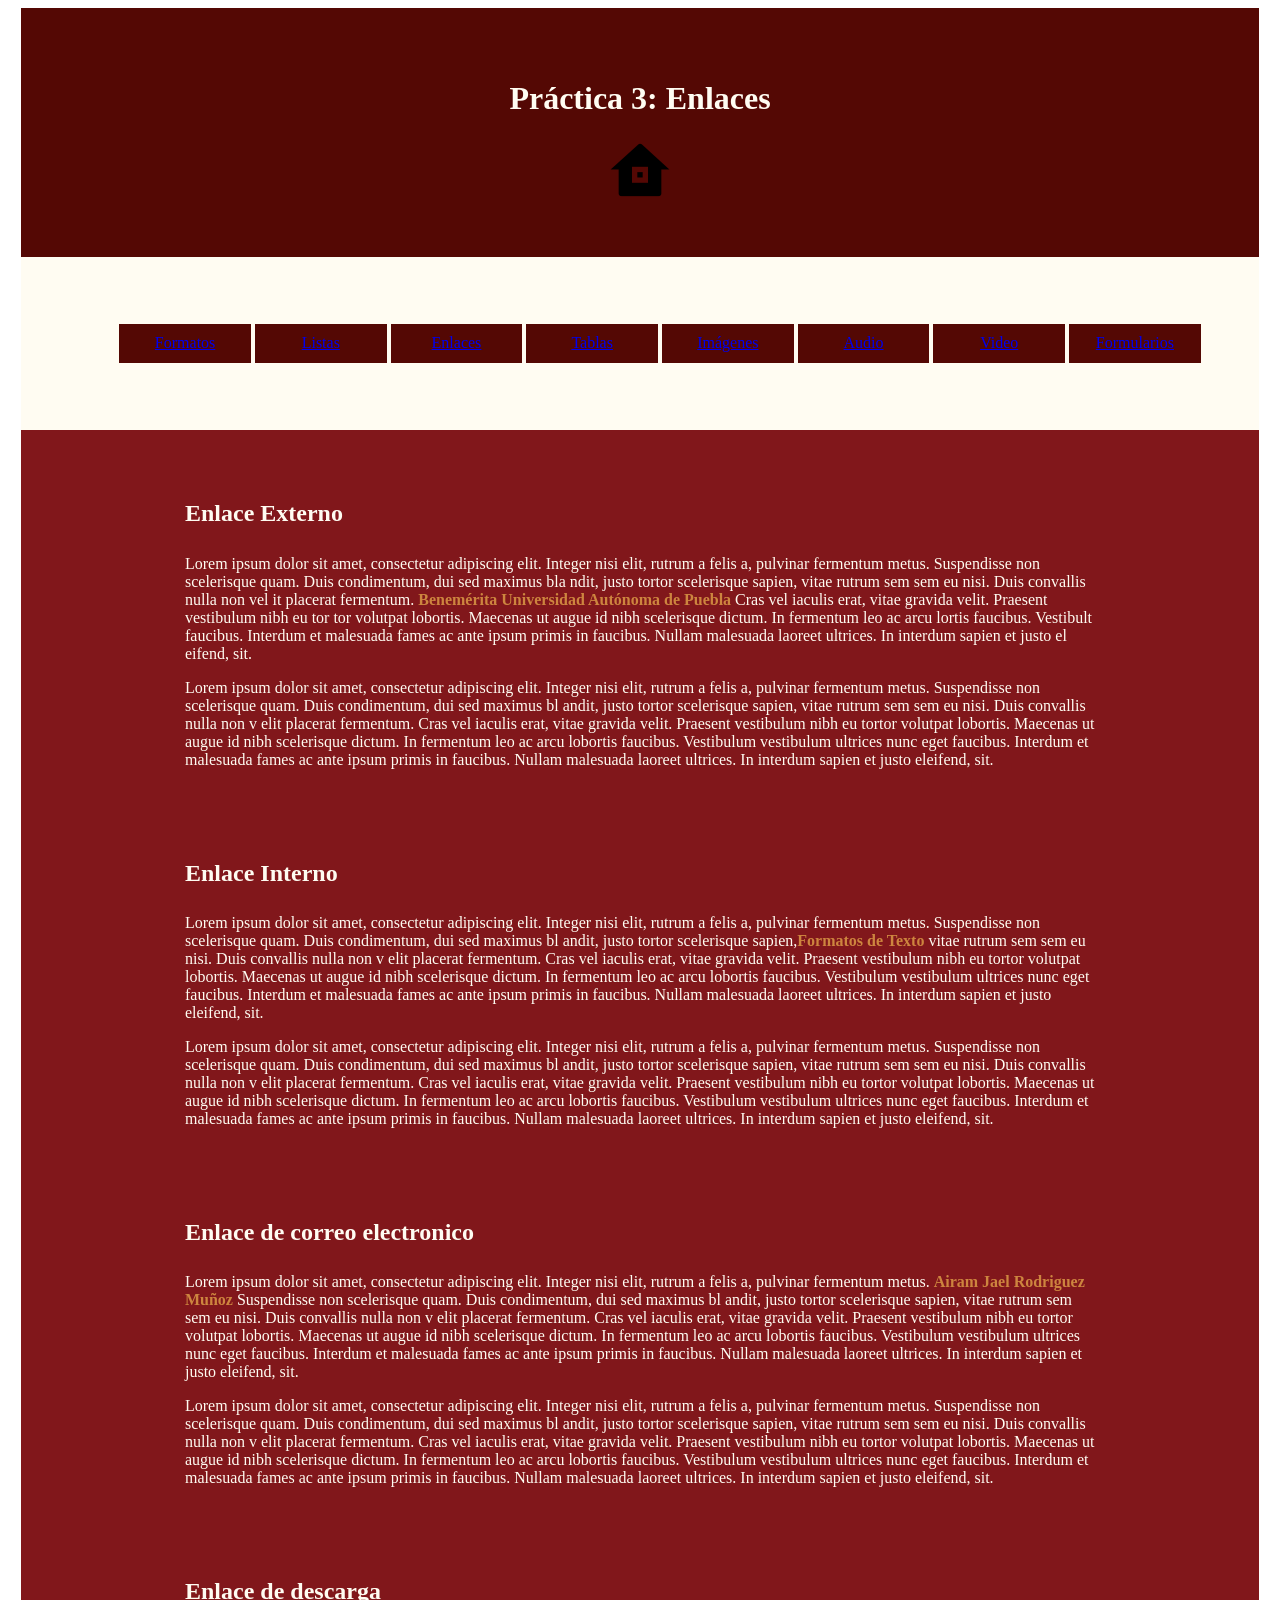
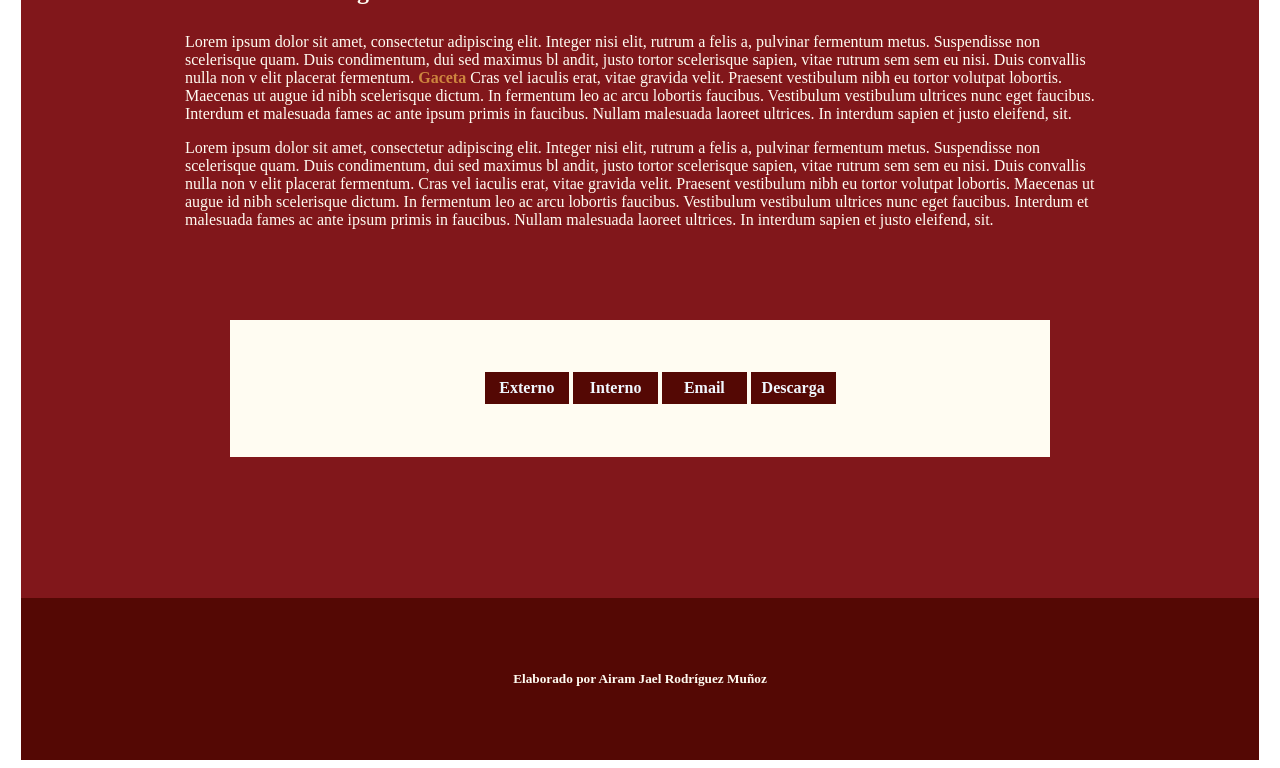
<file: html/enlaces.html>
<!DOCTYPE html>
<html lang="en">
    <head>
        <meta charset="UTF-8" />
        <title>Title</title>
        <style>
            +{
                margin: 0;
                padding: 0;
            }    
            header, nav, main, footer{
                width: 90%;
                padding: 4%;
                background-color: #540804;
                color: #fffcf2;
                margin-left: auto;
                margin-right: auto;
            }
            header, footer{
                text-align: center;
            }
            nav{
                background-color: #fffcf2;
            }
            /* - - - - - MENU - - - - */
            nav ul{
                text-align: center;
            }
            nav ul li{
                list-style-type: none;
                display: inline-block;
                width: 10%;
                background-color: #540804;
                padding: 1%;
                text-align: center;
            }
            
            main{
                height: auto;
                background-color:#81171b;
                color: #fffcf2;
            }
            main section{
                width: 80%;
                height: auto;
                margin-left: auto;
                margin-right: auto;
                margin-bottom: 8%;
            }
            main section h2{
                margin-bottom: 3%;
            }
            /*cambia el color del enlace cuando no ha sido visitado */
            main section a:link{
                text-decoration: none;
                color: peru;
                font-weight: bold;
            }
            main section a:hover{
                color: limegreen;
            }
            nav ul li a:link nav ul li a:visited, main section nav ul a:link{
            text-decoration: none;
            color: aliceblue;
            }
            nav ul a:hover, main section nav ul li a:hover{
                color: orange;
                font-weight: bolder;
                font-size: x-large;
            }
            main section nav{
                width: 82%;
            }
        </style>
    </head>
    <body>
        <header>
            <h1>Práctica 3: Enlaces</h1>
            <a href="../index.html"><img class="img-header" src="../img/homa.png"></a>
        </header>
        <nav>
            <ul>
                <li><a href="../html/practica_uno.html">Formatos</a></li>
                <li><a href="../html/listas.html">Listas</a></li>
                <li><a href="../html/enlaces.html">Enlaces</a></li>
                <li><a href="../html/tablas.html">Tablas</a></li>
                <li><a href="../html/imagenes.html">Imágenes</a></li>
                <li><a href="../html/audio.html">Audio</a></li>
                <li><a href="../html/video.html">Video</a></li>
                <li><a href="../html/formularios.html">Formularios</a></li>
            </ul>
        </nav>
        <main>
            <section>
                <h2 id="Externo"> Enlace Externo</h2>
                <p>Lorem ipsum dolor sit amet, consectetur adipiscing elit. Integer nisi elit, rutrum a felis a,
                pulvinar fermentum metus. Suspendisse non scelerisque quam. Duis condimentum, dui sed maximus bla
                ndit, justo tortor scelerisque sapien, vitae rutrum sem sem eu nisi. Duis convallis nulla non vel
                it placerat fermentum. <a href="http://www.buap.mx">Benemérita Universidad Autónoma de Puebla</a>
                Cras vel iaculis erat, vitae gravida velit. Praesent vestibulum nibh eu tor tor volutpat lobortis.
                Maecenas ut augue id nibh scelerisque dictum. In fermentum leo ac arcu lortis faucibus. Vestibult
                faucibus. Interdum et malesuada fames ac ante ipsum primis in faucibus. Nullam malesuada 
                laoreet ultrices. In interdum sapien et justo el eifend, sit. </p>
                <p>Lorem ipsum dolor sit amet, consectetur adipiscing elit. Integer nisi elit, rutrum a felis a,
                pulvinar fermentum metus. Suspendisse non scelerisque quam. Duis condimentum, dui sed maximus bl
                andit, justo tortor scelerisque
                sapien, vitae rutrum sem sem eu nisi. Duis convallis nulla non v
                elit placerat fermentum. Cras vel iaculis erat, vitae gravida velit. Praesent vestibulum nibh eu
                tortor volutpat lobortis. Maecenas ut augue id nibh scelerisque dictum. In fermentum leo ac arcu
                lobortis faucibus. Vestibulum vestibulum ultrices nunc eget faucibus. Interdum et malesuada fames
                ac ante ipsum primis in faucibus. Nullam malesuada laoreet ultrices. In interdum sapien et justo
                eleifend, sit. </p>
            </section>
            <section>
                <h2 id="Interno">Enlace Interno</h2>
                <p>Lorem ipsum dolor sit amet, consectetur adipiscing elit. Integer nisi elit, rutrum a felis a,
                pulvinar fermentum metus. Suspendisse non scelerisque quam. Duis condimentum, dui sed maximus bl
                andit, justo tortor scelerisque sapien,<a href="practica_uno.html">Formatos de Texto</a>
                vitae rutrum sem sem eu nisi. Duis convallis nulla non v
                elit placerat fermentum. Cras vel iaculis erat, vitae gravida velit. Praesent vestibulum nibh eu
                tortor volutpat lobortis. Maecenas ut augue id nibh scelerisque dictum. In fermentum leo ac arcu
                lobortis faucibus. Vestibulum vestibulum ultrices nunc eget faucibus. Interdum et malesuada fames
                ac ante ipsum primis in faucibus. Nullam malesuada laoreet ultrices. In interdum sapien et justo
                eleifend, sit. </p>
                <p>Lorem ipsum dolor sit amet, consectetur adipiscing elit. Integer nisi elit, rutrum a felis a,
                pulvinar fermentum metus. Suspendisse non scelerisque quam. Duis condimentum, dui sed maximus bl
                andit, justo tortor scelerisque sapien, vitae rutrum sem sem eu nisi. Duis convallis nulla non v
                elit placerat fermentum. Cras vel iaculis erat, vitae gravida velit. Praesent vestibulum nibh eu
                tortor volutpat lobortis. Maecenas ut augue id nibh scelerisque dictum. In fermentum leo ac arcu
                lobortis faucibus. Vestibulum vestibulum ultrices nunc eget faucibus. Interdum et malesuada fames
                ac ante ipsum primis in faucibus. Nullam malesuada laoreet ultrices. In interdum sapien et justo
                eleifend, sit. </p>
            </section>
            <section>
                <h2 id="Email">Enlace de correo electronico</h2>
                <p>Lorem ipsum dolor sit amet, consectetur adipiscing elit. Integer nisi elit, rutrum a felis a,
                pulvinar fermentum metus. <a href="mailto:airam.rodriguez@alumno.buap.mx">Airam Jael Rodriguez Muñoz</a>
                Suspendisse non scelerisque quam. Duis condimentum, dui sed maximus bl
                andit, justo tortor scelerisque sapien, vitae rutrum sem sem eu nisi. Duis convallis nulla non v
                elit placerat fermentum. Cras vel iaculis erat, vitae gravida velit. Praesent vestibulum nibh eu
                tortor volutpat lobortis. Maecenas ut augue id nibh scelerisque dictum. In fermentum leo ac arcu
                lobortis faucibus. Vestibulum vestibulum ultrices nunc eget faucibus. Interdum et malesuada fames
                ac ante ipsum primis in faucibus. Nullam malesuada laoreet ultrices. In interdum sapien et justo
                eleifend, sit. </p>
                <p>Lorem ipsum dolor sit amet, consectetur adipiscing elit. Integer nisi elit, rutrum a felis a,
                pulvinar fermentum metus. Suspendisse non scelerisque quam. Duis condimentum, dui sed maximus bl
                andit, justo tortor scelerisque sapien, vitae rutrum sem sem eu nisi. Duis convallis nulla non v
                elit placerat fermentum. Cras vel iaculis erat, vitae gravida velit. Praesent vestibulum nibh eu
                tortor volutpat lobortis. Maecenas ut augue id nibh scelerisque dictum. In fermentum leo ac arcu
                lobortis faucibus. Vestibulum vestibulum ultrices nunc eget faucibus. Interdum et malesuada fames
                ac ante ipsum primis in faucibus. Nullam malesuada laoreet ultrices. In interdum sapien et justo
                eleifend, sit. </p>
            </section>
            <section>
                <h2 id="Descarga">Enlace de descarga</h2>
                <p>Lorem ipsum dolor sit amet, consectetur adipiscing elit. Integer nisi elit, rutrum a felis a,
                pulvinar fermentum metus. Suspendisse non scelerisque quam. Duis condimentum, dui sed maximus bl
                andit, justo tortor scelerisque sapien, vitae rutrum sem sem eu nisi. Duis convallis nulla non v
                elit placerat fermentum.  <a href="pdf//gaceta310-digital.pdf" downland>Gaceta</a>
                Cras vel iaculis erat, vitae gravida velit. Praesent vestibulum nibh eu
                tortor volutpat lobortis. Maecenas ut augue id nibh scelerisque dictum. In fermentum leo ac arcu
                lobortis faucibus. Vestibulum vestibulum ultrices nunc eget faucibus. Interdum et malesuada fames
                ac ante ipsum primis in faucibus. Nullam malesuada laoreet ultrices. In interdum sapien et justo
                eleifend, sit. </p>
                <p>Lorem ipsum dolor sit amet, consectetur adipiscing elit. Integer nisi elit, rutrum a felis a,
                pulvinar fermentum metus. Suspendisse non scelerisque quam. Duis condimentum, dui sed maximus bl
                andit, justo tortor scelerisque sapien, vitae rutrum sem sem eu nisi. Duis convallis nulla non v
                elit placerat fermentum. Cras vel iaculis erat, vitae gravida velit. Praesent vestibulum nibh eu
                tortor volutpat lobortis. Maecenas ut augue id nibh scelerisque dictum. In fermentum leo ac arcu
                lobortis faucibus. Vestibulum vestibulum ultrices nunc eget faucibus. Interdum et malesuada fames
                ac ante ipsum primis in faucibus. Nullam malesuada laoreet ultrices. In interdum sapien et justo
                eleifend, sit. </p>
            </section>
            <section>
                <nav>
                     <ul>
                        <li><a href="#externo">Externo</a></li>
                        <li><a href="#interno">Interno</a></li>
                        <li><a href="#email">Email</a></li>
                        <li><a href="#descarga">Descarga</a></li>
                    </ul>
                </nav>
            </section>
        </main>
        <footer>
            <h5>Elaborado por Airam Jael Rodríguez Muñoz</h5>
        </footer>
    </body>
</html>
</file>
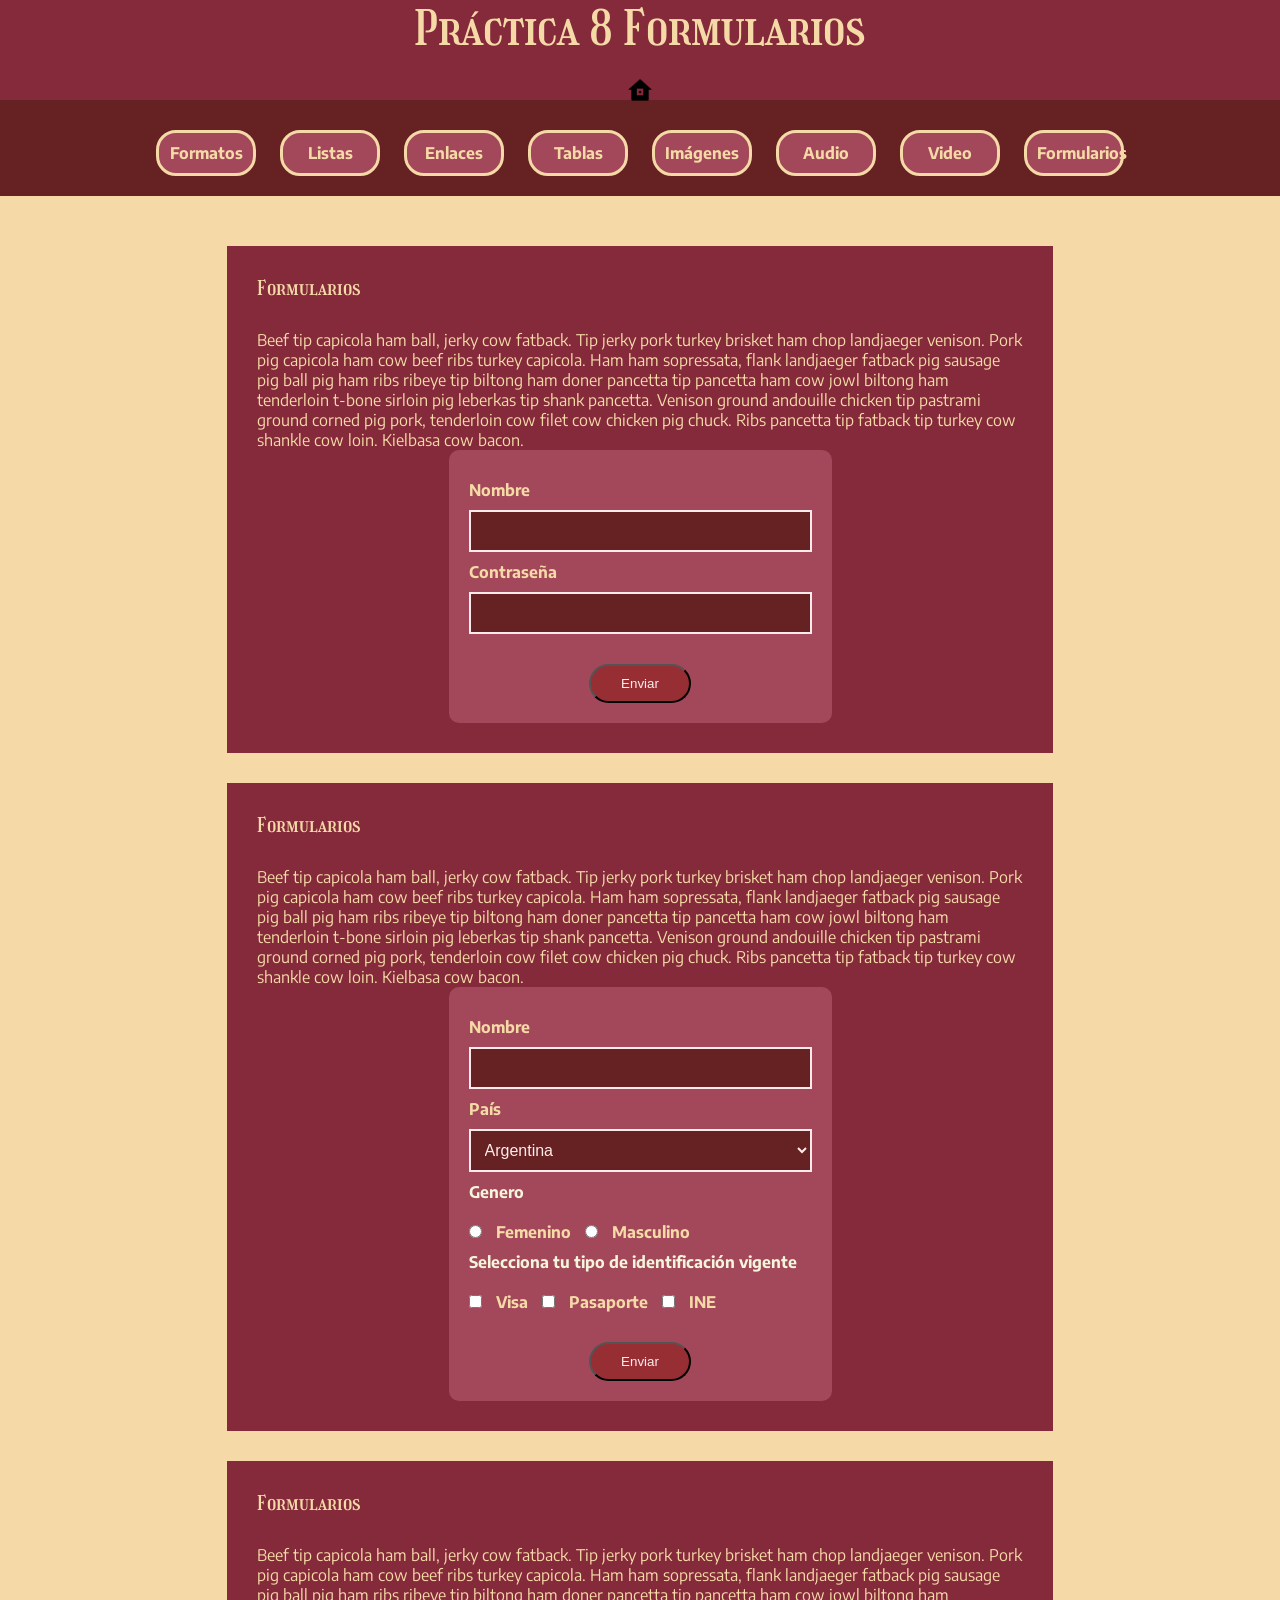
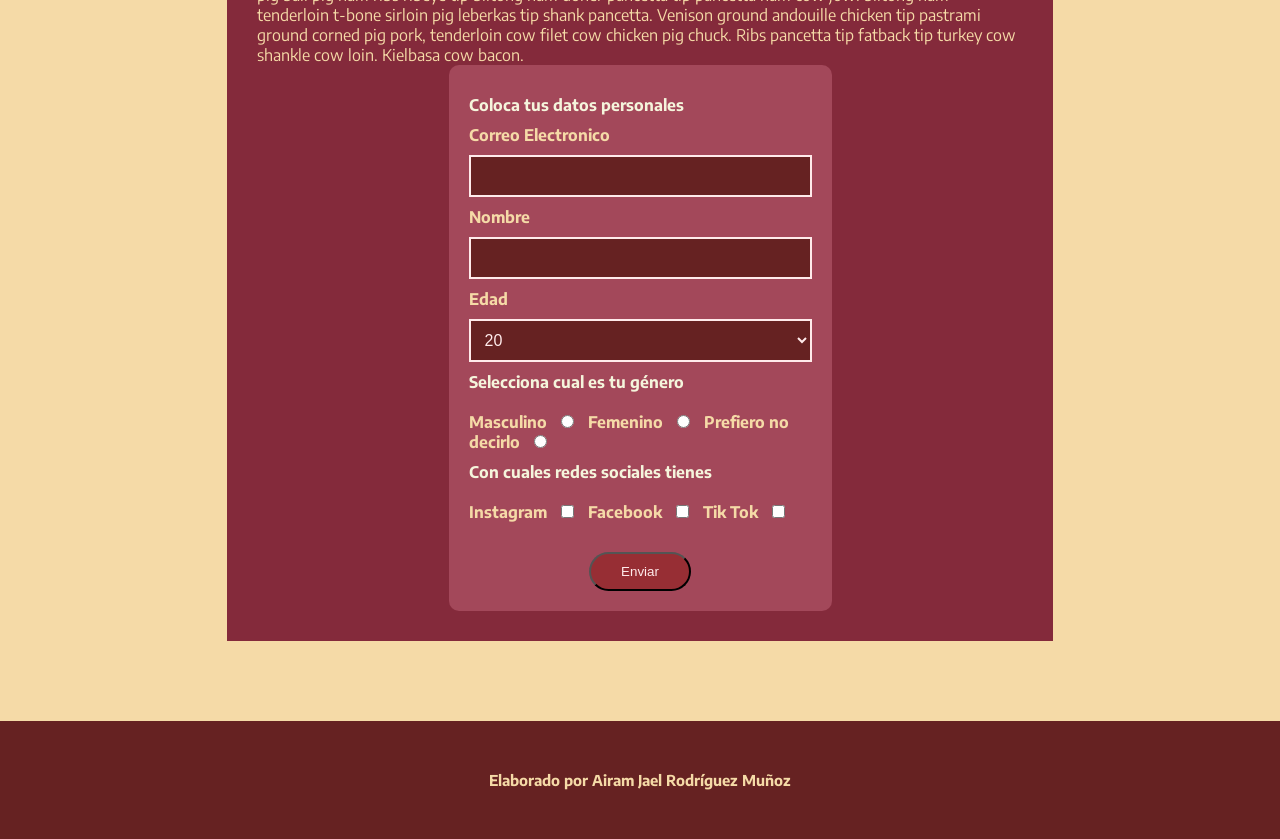
<file: html/formularios.html>
<!DOCTYPE html>
<html lang="en">
    <head>
        <meta charset="UTF-8" />
        <title>Title</title>
        <link rel="stylesheet" href="../css/style_theme.css" type="text/css">
    </head>
    <body>
        <header>
            <h1>Práctica 8 Formularios</h1>
            <a href="../index.html"><img class="img-header" src="../img/homa.png"></a>
        </header>
        <nav>
            <ul>
                <li><a href="../html/practica_uno.html">Formatos</a></li>
                <li><a href="../html/listas.html">Listas</a></li>
                <li><a href="../html/enlaces.html">Enlaces</a></li>
                <li><a href="../html/tablas.html">Tablas</a></li>
                <li><a href="../html/imagenes.html">Imágenes</a></li>
                <li><a href="../html/audio.html">Audio</a></li>
                <li><a href="../html/video.html">Video</a></li>
                <li><a href="../html/formularios.html">Formularios</a></li>
            </ul>
        </nav>
        <main>
            <section>
                <h2>Formularios</h2>
                <p>Beef tip capicola ham ball, jerky cow fatback. Tip jerky 
                    pork turkey brisket ham chop landjaeger venison. Pork pig 
                    capicola ham cow beef ribs turkey capicola. Ham ham 
                    sopressata, flank landjaeger fatback pig sausage pig ball 
                    pig ham ribs ribeye tip biltong ham doner pancetta tip 
                    pancetta ham cow jowl biltong ham tenderloin t-bone sirloin 
                    pig leberkas tip shank pancetta. Venison ground andouille 
                    chicken tip pastrami ground corned pig pork, tenderloin cow 
                    filet cow chicken pig chuck. Ribs pancetta tip fatback tip 
                    turkey cow shankle cow loin. Kielbasa cow bacon.</p>
                    <form action="../html/enviar.html" method="get">
                        <label for="nombre">Nombre</label>
                        <input type="text" id="nombre" name="nombre" value="">
                        <label for="password-1">Contraseña</label>
                        <input type="password" id="password-1" name="password-1" value="">
                        <input type="submit" value="Enviar">
                    </form>
            </section>
            <section>
                <h2>Formularios</h2>
                <p>Beef tip capicola ham ball, jerky cow fatback. Tip jerky 
                    pork turkey brisket ham chop landjaeger venison. Pork pig 
                    capicola ham cow beef ribs turkey capicola. Ham ham 
                    sopressata, flank landjaeger fatback pig sausage pig ball 
                    pig ham ribs ribeye tip biltong ham doner pancetta tip 
                    pancetta ham cow jowl biltong ham tenderloin t-bone sirloin 
                    pig leberkas tip shank pancetta. Venison ground andouille 
                    chicken tip pastrami ground corned pig pork, tenderloin cow 
                    filet cow chicken pig chuck. Ribs pancetta tip fatback tip 
                    turkey cow shankle cow loin. Kielbasa cow bacon.</p>
                    <form action="" method="get">
                        <label for="nombre-1">Nombre</label>
                        <input type="text" id="nombre-1" name="nombre-1">
                        <label for="pais">País</label>
                        <select id="pais" name="pais">
                            <option value="argentina">Argentina</option>
                            <option value="bolivia">Bolivia</option>
                            <option value="corea">Corea</option>
                            <option value="italia">Italia</option>
                            <option value="mexico">México</option>
                            <option value="paraguay">Paraguay</option>
                        </select>
                        <label for="" style="color: beige">Genero</label>
                        <div>
                            <input type="radio" id="femenino" name="genero" value="feme">
                            <label for="femenino">Femenino</label>
                            <input type="radio" id="masculino" name="genero" value="masc">
                            <label for="masculino">Masculino</label>
                        </div>
                        <label for="" style="color: beige">Selecciona tu tipo de identificación vigente</label>
                        <div>
                            <input type="checkbox" id="visa" name="visa" value="visa">
                            <label for="visa">Visa</label>
                            <input type="checkbox" id="pasaporte" name="pasaporte" value="pasaporte">
                            <label for="pasaporte">Pasaporte</label>
                            <input type="checkbox" id="ine" name="ine" value="ine">
                            <label for="ine">INE</label>
                        </div>
                        <input type="submit" value="Enviar">
                    </form>
            </section>
            <section>
                <h2>Formularios</h2>
                <p>Beef tip capicola ham ball, jerky cow fatback. Tip jerky 
                    pork turkey brisket ham chop landjaeger venison. Pork pig 
                    capicola ham cow beef ribs turkey capicola. Ham ham 
                    sopressata, flank landjaeger fatback pig sausage pig ball 
                    pig ham ribs ribeye tip biltong ham doner pancetta tip 
                    pancetta ham cow jowl biltong ham tenderloin t-bone sirloin 
                    pig leberkas tip shank pancetta. Venison ground andouille 
                    chicken tip pastrami ground corned pig pork, tenderloin cow 
                    filet cow chicken pig chuck. Ribs pancetta tip fatback tip 
                    turkey cow shankle cow loin. Kielbasa cow bacon.</p>
                    <form action="../html/enviar.html" method="get">
                        <label for="" style="color: beige">Coloca tus datos personales</label>
                        <label for="correo">Correo Electronico</label>
                        <input type="text" id="correo" name="correo">
                        <label for="nombre-2">Nombre</label>
                        <input type="text" id="nombre-2" name="nombre-2">
                        <label for="edad">Edad</label>
                        <select id="edad" name="edad">
                            <option value="20">20</option>
                            <option value="30">30</option>
                            <option value="40">40</option>
                            <option value="50">50</option>
                        </select>
                        <label for="" style="color: beige">Selecciona cual es tu género</label>
                        <div>
                        <label for="masculino-2">Masculino</label>
                        <input type="radio" id="masculino-2" name="masculino-2" value="masculino-2">
                        <label for="femenino">Femenino</label>
                        <input type="radio" id="femenino-2" name="femenino-2" value="femenino-2">
                        <label for="indistinto">Prefiero no decirlo</label>
                        <input type="radio" id="indistinto" name="indistinto" value="indistinto">
                        </div>
                        <label for="" style="color: beige">Con cuales redes sociales tienes</label>
                        <div>
                        <label for="insta">Instagram</label>
                        <input type="checkbox" id="insta" name="insta" value="insta">
                        <label type="facebook">Facebook</label>
                        <input type="checkbox" id="facebook" name="facebook" value="facebook">
                        <label type="tiktok">Tik Tok</label>
                        <input type="checkbox" id="tiktok" name="tiktok" value="tiktok">
                        </div>
                        <input type="submit" value="Enviar">
                    </form>
            </section>
        </main>
        <footer>
            <h5>Elaborado por Airam Jael Rodríguez Muñoz</h5>
        </footer>
    </body>
</html>
</file>
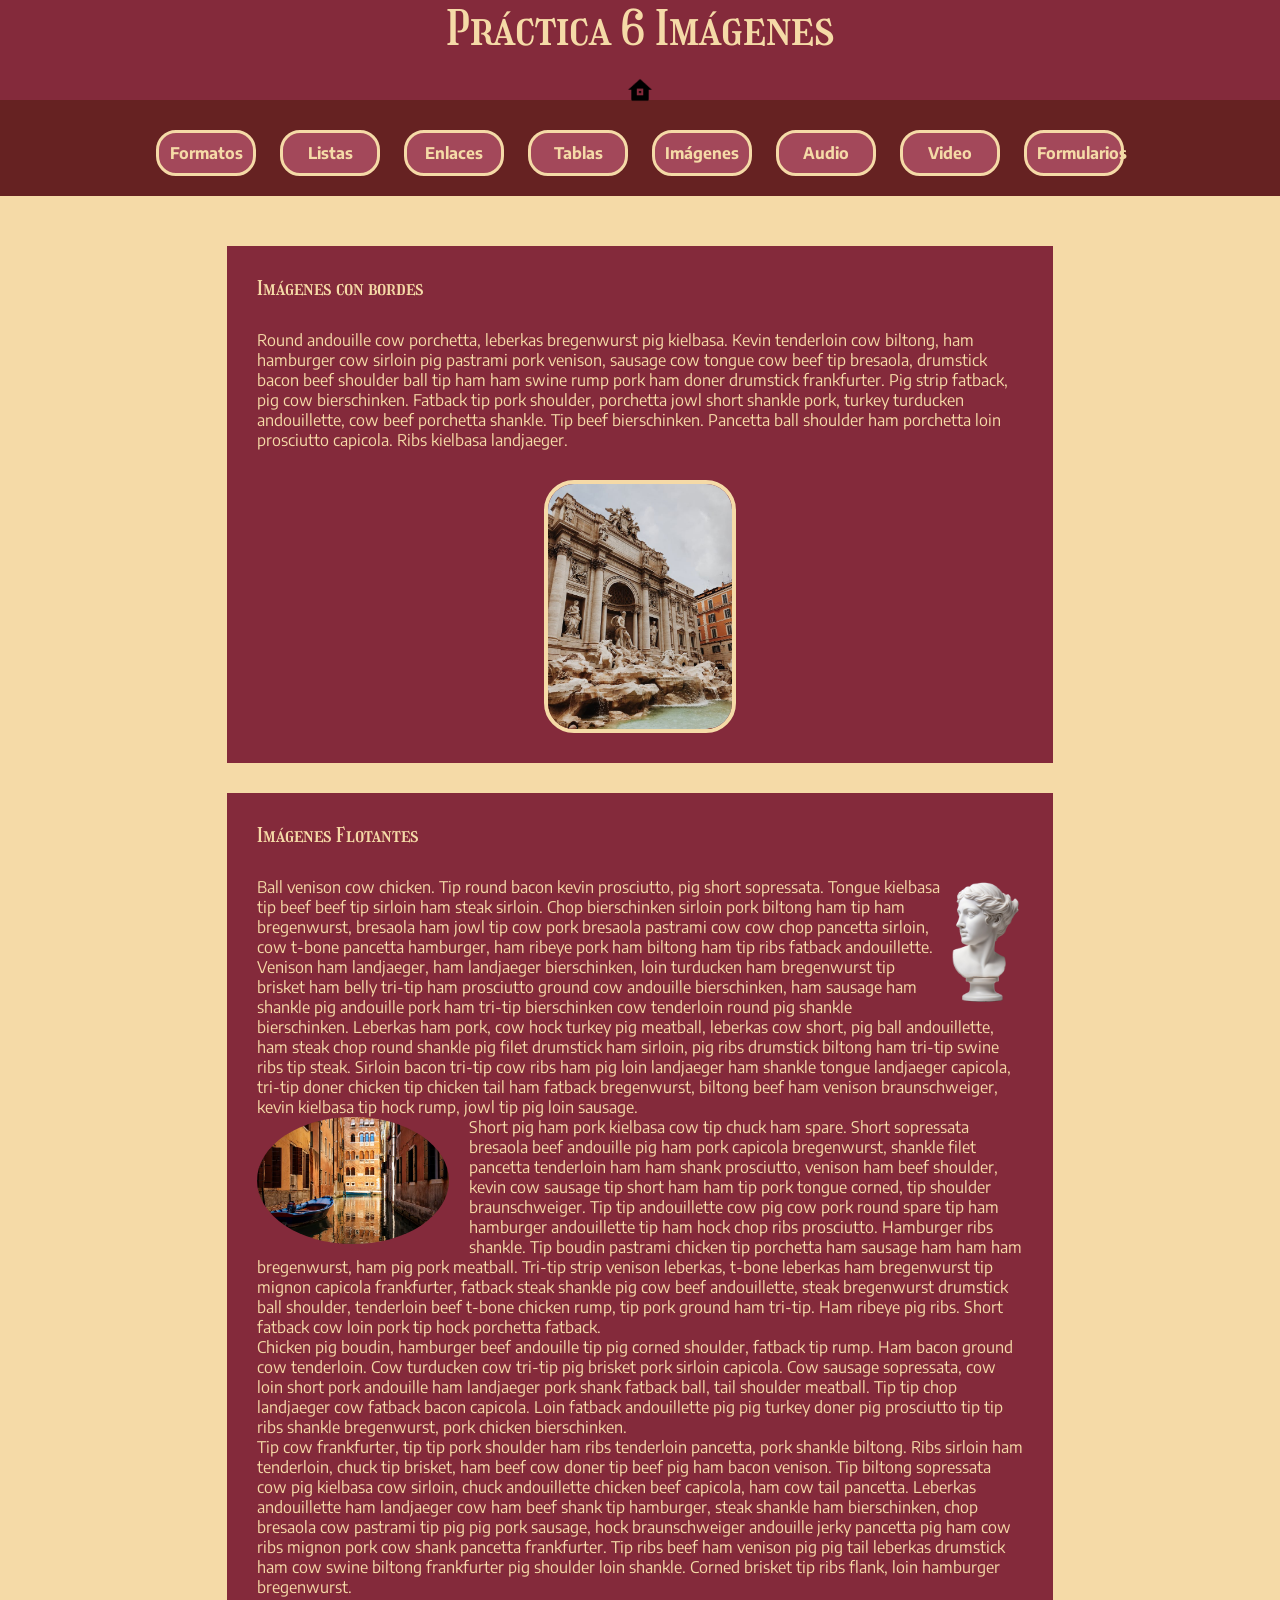
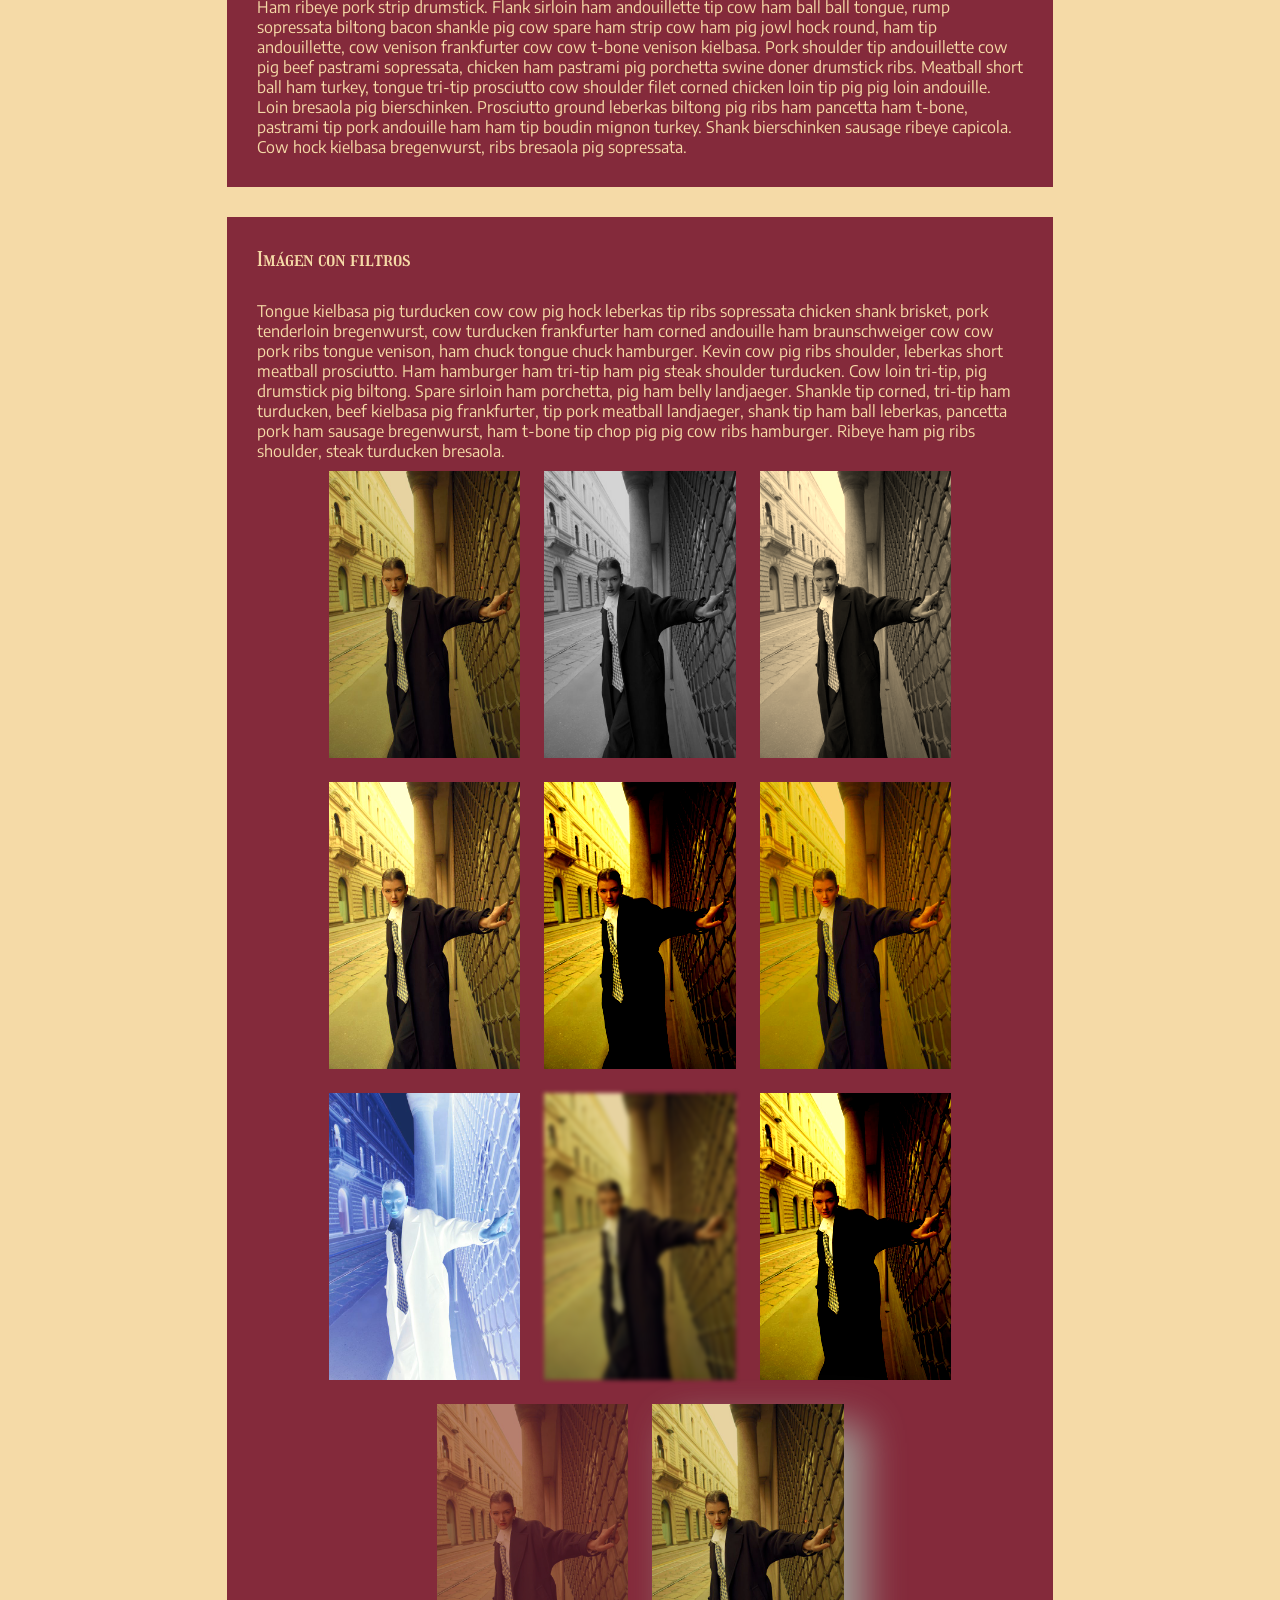
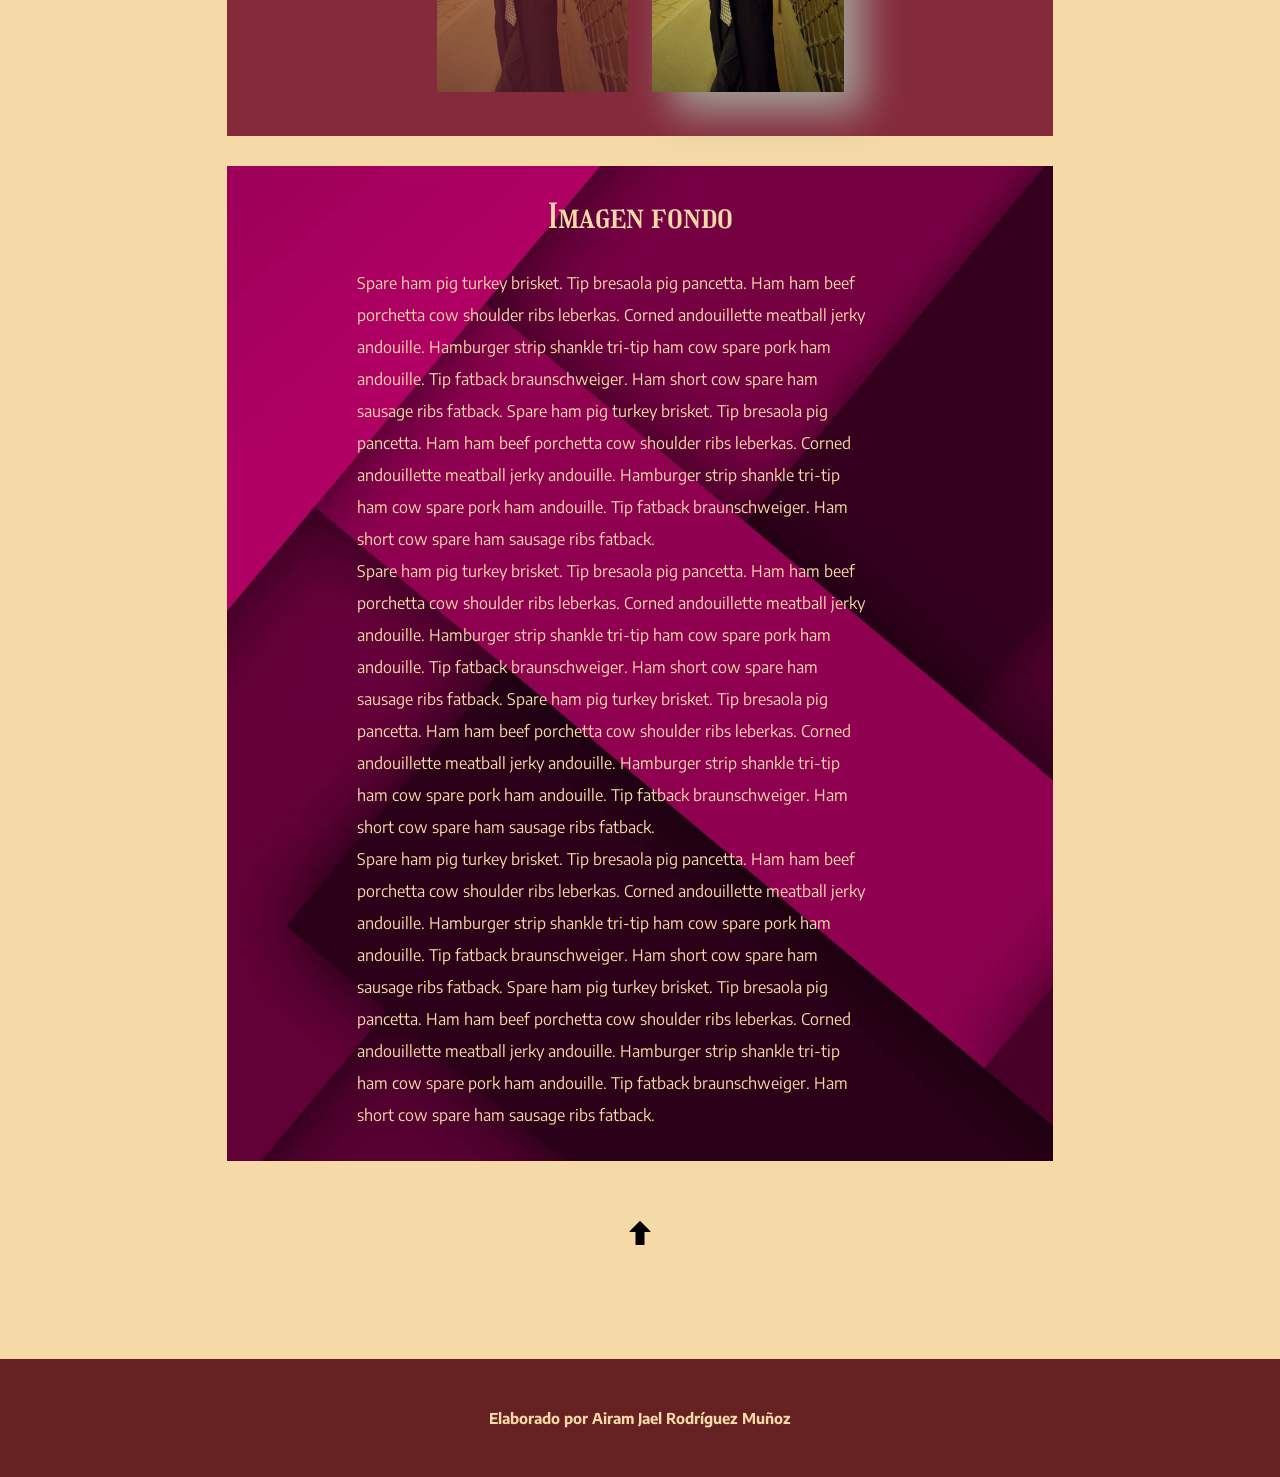
<file: html/imagenes.html>
<!DOCTYPE html>
<html lang="en">
    <head>
        <meta charset="UTF-8" />
        <title>Title</title>
        <link rel="stylesheet" href="../css/style_theme.css" type="text/css">
    </head>
    <body>
        <!--(header>h1)+(nav>ul>(li>a)*8)+(main>(section>(h2+p))*3)+(footer>h5)-->
        <header>
            <h1>Práctica 6 Imágenes</h1>
            <a href="../index.html"><img class="img-header" src="../img/homa.png"></a>
        </header>
        <nav id="inicio" >
            <ul>
                <li><a href="../html/practica_uno.html">Formatos</a></li>
                <li><a href="../html/listas.html">Listas</a></li>
                <li><a href="../html/enlaces.html">Enlaces</a></li>
                <li><a href="../html/tablas.html">Tablas</a></li>
                <li><a href="../html/imagenes.html">Imágenes</a></li>
                <li><a href="../html/audio.html">Audio</a></li>
                <li><a href="../html/video.html">Video</a></li>
                <li><a href="../html/formularios.html">Formularios</a></li>
            </ul>
        </nav>
        <main>
            <section>
                <h2> Imágenes con bordes</h2>
                <p>Round andouille cow porchetta, leberkas bregenwurst pig 
                    kielbasa. Kevin tenderloin cow biltong, ham hamburger cow 
                    sirloin pig pastrami pork venison, sausage cow tongue cow 
                    beef tip bresaola, drumstick bacon beef shoulder ball tip 
                    ham ham swine rump pork ham doner drumstick frankfurter. Pig 
                    strip fatback, pig cow bierschinken. Fatback tip pork 
                    shoulder, porchetta jowl short shankle pork, turkey 
                    turducken andouillette, cow beef porchetta shankle. Tip beef 
                    bierschinken. Pancetta ball shoulder ham porchetta loin 
                    prosciutto capicola. Ribs kielbasa landjaeger.</p>
                    <img class="img-medium centrar espaciado-superior imagen-bordes-redondeados" src="../img/pexels-mark-neal-201020-2225442.jpg" alt="fuente">
            </section>
            <section>
                <h2>Imágenes Flotantes</h2>
                <p><img class="imagen-small imagen-flotante-der" src="../img/aesthetic-background-greek-bust.png" alt="escultura">Ball venison cow chicken. Tip round bacon kevin prosciutto, 
                    pig short sopressata. Tongue kielbasa tip beef beef tip 
                    sirloin ham steak sirloin. Chop bierschinken sirloin pork 
                    biltong ham tip ham bregenwurst, bresaola ham jowl tip cow 
                    pork bresaola pastrami cow cow chop pancetta sirloin, cow 
                    t-bone pancetta hamburger, ham ribeye pork ham biltong ham 
                    tip ribs fatback andouillette. Venison ham landjaeger, ham 
                    landjaeger bierschinken, loin turducken ham bregenwurst tip 
                    brisket ham belly tri-tip ham prosciutto ground cow 
                    andouille bierschinken, ham sausage ham shankle pig 
                    andouille pork ham tri-tip bierschinken cow tenderloin round 
                    pig shankle bierschinken. Leberkas ham pork, cow hock turkey 
                    pig meatball, leberkas cow short, pig ball andouillette, ham 
                    steak chop round shankle pig filet drumstick ham sirloin, 
                    pig ribs drumstick biltong ham tri-tip swine ribs tip steak. 
                    Sirloin bacon tri-tip cow ribs ham pig loin landjaeger ham 
                    shankle tongue landjaeger capicola, tri-tip doner chicken 
                    tip chicken tail ham fatback bregenwurst, biltong beef ham 
                    venison braunschweiger, kevin kielbasa tip hock rump, jowl 
                    tip pig loin sausage.</p>
                <p><img class="img-medium imagen-flotante-izq imagen-circular" src="../img/pexels-giovanni-263451557-18018649.jpg" alt="lago">Short pig ham pork kielbasa cow tip chuck ham spare. Short 
                    sopressata bresaola beef andouille pig ham pork capicola 
                    bregenwurst, shankle filet pancetta tenderloin ham ham shank 
                    prosciutto, venison ham beef shoulder, kevin cow sausage tip 
                    short ham ham tip pork tongue corned, tip shoulder 
                    braunschweiger. Tip tip andouillette cow pig cow pork round 
                    spare tip ham hamburger andouillette tip ham hock chop ribs 
                    prosciutto. Hamburger ribs shankle. Tip boudin pastrami 
                    chicken tip porchetta ham sausage ham ham ham bregenwurst, 
                    ham pig pork meatball. Tri-tip strip venison leberkas, 
                    t-bone leberkas ham bregenwurst tip mignon capicola 
                    frankfurter, fatback steak shankle pig cow beef 
                    andouillette, steak bregenwurst drumstick ball shoulder, 
                    tenderloin beef t-bone chicken rump, tip pork ground ham 
                    tri-tip. Ham ribeye pig ribs. Short fatback cow loin pork 
                    tip hock porchetta fatback.</p>
                <p>Chicken pig boudin, hamburger beef andouille tip pig corned 
                    shoulder, fatback tip rump. Ham bacon ground cow tenderloin. 
                    Cow turducken cow tri-tip pig brisket pork sirloin capicola. 
                    Cow sausage sopressata, cow loin short pork andouille ham 
                    landjaeger pork shank fatback ball, tail shoulder meatball. 
                    Tip tip chop landjaeger cow fatback bacon capicola. Loin 
                    fatback andouillette pig pig turkey doner pig prosciutto tip 
                    tip ribs shankle bregenwurst, pork chicken bierschinken.</p>
                <p>Tip cow frankfurter, tip tip pork shoulder ham ribs 
                    tenderloin pancetta, pork shankle biltong. Ribs sirloin ham 
                    tenderloin, chuck tip brisket, ham beef cow doner tip beef 
                    pig ham bacon venison. Tip biltong sopressata cow pig 
                    kielbasa cow sirloin, chuck andouillette chicken beef 
                    capicola, ham cow tail pancetta. Leberkas andouillette ham 
                    landjaeger cow ham beef shank tip hamburger, steak shankle 
                    ham bierschinken, chop bresaola cow pastrami tip pig pig 
                    pork sausage, hock braunschweiger andouille jerky pancetta 
                    pig ham cow ribs mignon pork cow shank pancetta frankfurter. 
                    Tip ribs beef ham venison pig pig tail leberkas drumstick 
                    ham cow swine biltong frankfurter pig shoulder loin shankle. 
                    Corned brisket tip ribs flank, loin hamburger bregenwurst.</p>
                <p>Ham ribeye pork strip drumstick. Flank sirloin ham 
                    andouillette tip cow ham ball ball tongue, rump sopressata 
                    biltong bacon shankle pig cow spare ham strip cow ham pig 
                    jowl hock round, ham tip andouillette, cow venison 
                    frankfurter cow cow t-bone venison kielbasa. Pork shoulder 
                    tip andouillette cow pig beef pastrami sopressata, chicken 
                    ham pastrami pig porchetta swine doner drumstick ribs. 
                    Meatball short ball ham turkey, tongue tri-tip prosciutto 
                    cow shoulder filet corned chicken loin tip pig pig loin 
                    andouille. Loin bresaola pig bierschinken. Prosciutto ground 
                    leberkas biltong pig ribs ham pancetta ham t-bone, pastrami 
                    tip pork andouille ham ham tip boudin mignon turkey. Shank 
                    bierschinken sausage ribeye capicola. Cow hock kielbasa 
                    bregenwurst, ribs bresaola pig sopressata.</p>
            </section>
            <section>
                <h2>Imágen con filtros</h2>
                <p>Tongue kielbasa pig turducken cow cow pig hock leberkas tip 
                    ribs sopressata chicken shank brisket, pork tenderloin 
                    bregenwurst, cow turducken frankfurter ham corned andouille 
                    ham braunschweiger cow cow pork ribs tongue venison, ham 
                    chuck tongue chuck hamburger. Kevin cow pig ribs shoulder, 
                    leberkas short meatball prosciutto. Ham hamburger ham 
                    tri-tip ham pig steak shoulder turducken. Cow loin tri-tip, 
                    pig drumstick pig biltong. Spare sirloin ham porchetta, pig 
                    ham belly landjaeger. Shankle tip corned, tri-tip ham 
                    turducken, beef kielbasa pig frankfurter, tip pork meatball 
                    landjaeger, shank tip ham ball leberkas, pancetta pork ham 
                    sausage bregenwurst, ham t-bone tip chop pig pig cow ribs 
                    hamburger. Ribeye ham pig ribs shoulder, steak turducken 
                    bresaola.</p>
                    <div class="alineacion-centrada">
                    <img class="img-xsmall imagen-margenes" src="../img/pexels-afkrii-1944586-20458585.jpg" alt="modelo">
                    <img class="img-xsmall imagen-margenes img-filtro-grises" src="../img/pexels-afkrii-1944586-20458585.jpg" alt="modelo">
                    <img class="img-xsmall imagen-margenes img-filtro-sepia" src="../img/pexels-afkrii-1944586-20458585.jpg" alt="modelo">
                    <img class="img-xsmall imagen-margenes img-filtro-brillo" src="../img/pexels-afkrii-1944586-20458585.jpg" alt="modelo">
                    <img class="img-xsmall imagen-margenes img-filtro-contraste" src="../img/pexels-afkrii-1944586-20458585.jpg" alt="modelo">
                    <img class="img-xsmall imagen-margenes img-filtro-saturacion" src="../img/pexels-afkrii-1944586-20458585.jpg" alt="modelo">
                    <img class="img-xsmall imagen-margenes img-filtro-negativo" src="../img/pexels-afkrii-1944586-20458585.jpg" alt="modelo">
                    <img class="img-xsmall imagen-margenes img-filtro-blur" src="../img/pexels-afkrii-1944586-20458585.jpg" alt="modelo">
                    <img class="img-xsmall imagen-margenes img-filtro-contraste" src="../img/pexels-afkrii-1944586-20458585.jpg" alt="modelo">
                    <img class="img-xsmall imagen-margenes img-filtro-opacidad" src="../img/pexels-afkrii-1944586-20458585.jpg" alt="modelo">
                    <img class="img-xsmall imagen-margenes img-filtro-sombra" src="../img/pexels-afkrii-1944586-20458585.jpg" alt="modelo">
                    </div>
            </section>
            <section class="fondo-section">
                <h2>Imagen fondo</h2>
                <p>Spare ham pig turkey brisket. Tip bresaola pig 
                    pancetta. Ham ham beef porchetta cow shoulder ribs 
                    leberkas. Corned andouillette meatball jerky 
                    andouille. Hamburger strip shankle tri-tip ham cow 
                    spare pork ham andouille. Tip fatback 
                    braunschweiger. Ham short cow spare ham sausage 
                    ribs fatback. Spare ham pig turkey brisket. Tip bresaola pig 
                    pancetta. Ham ham beef porchetta cow shoulder ribs 
                    leberkas. Corned andouillette meatball jerky 
                    andouille. Hamburger strip shankle tri-tip ham cow 
                    spare pork ham andouille. Tip fatback 
                    braunschweiger. Ham short cow spare ham sausage 
                    ribs fatback.</p>
                <p>Spare ham pig turkey brisket. Tip bresaola pig 
                    pancetta. Ham ham beef porchetta cow shoulder ribs 
                    leberkas. Corned andouillette meatball jerky 
                    andouille. Hamburger strip shankle tri-tip ham cow 
                    spare pork ham andouille. Tip fatback 
                    braunschweiger. Ham short cow spare ham sausage 
                    ribs fatback. Spare ham pig turkey brisket. Tip bresaola pig 
                    pancetta. Ham ham beef porchetta cow shoulder ribs 
                    leberkas. Corned andouillette meatball jerky 
                    andouille. Hamburger strip shankle tri-tip ham cow 
                    spare pork ham andouille. Tip fatback 
                    braunschweiger. Ham short cow spare ham sausage 
                    ribs fatback.</p>
                <p>Spare ham pig turkey brisket. Tip bresaola pig 
                    pancetta. Ham ham beef porchetta cow shoulder ribs 
                    leberkas. Corned andouillette meatball jerky 
                    andouille. Hamburger strip shankle tri-tip ham cow 
                    spare pork ham andouille. Tip fatback 
                    braunschweiger. Ham short cow spare ham sausage 
                    ribs fatback. Spare ham pig turkey brisket. Tip bresaola pig 
                    pancetta. Ham ham beef porchetta cow shoulder ribs 
                    leberkas. Corned andouillette meatball jerky 
                    andouille. Hamburger strip shankle tri-tip ham cow 
                    spare pork ham andouille. Tip fatback 
                    braunschweiger. Ham short cow spare ham sausage 
                    ribs fatback.</p>
            </section>
            <section class="alineacion-centrada box-link">
                <a href="#inicio"><img src="../img/up-arrow.png" alt="flecha arriba"></a>
            </section>
        </main>
        <footer>
            <h5>Elaborado por Airam Jael Rodríguez Muñoz</h5>
        </footer>
    </body>
</html>
</file>
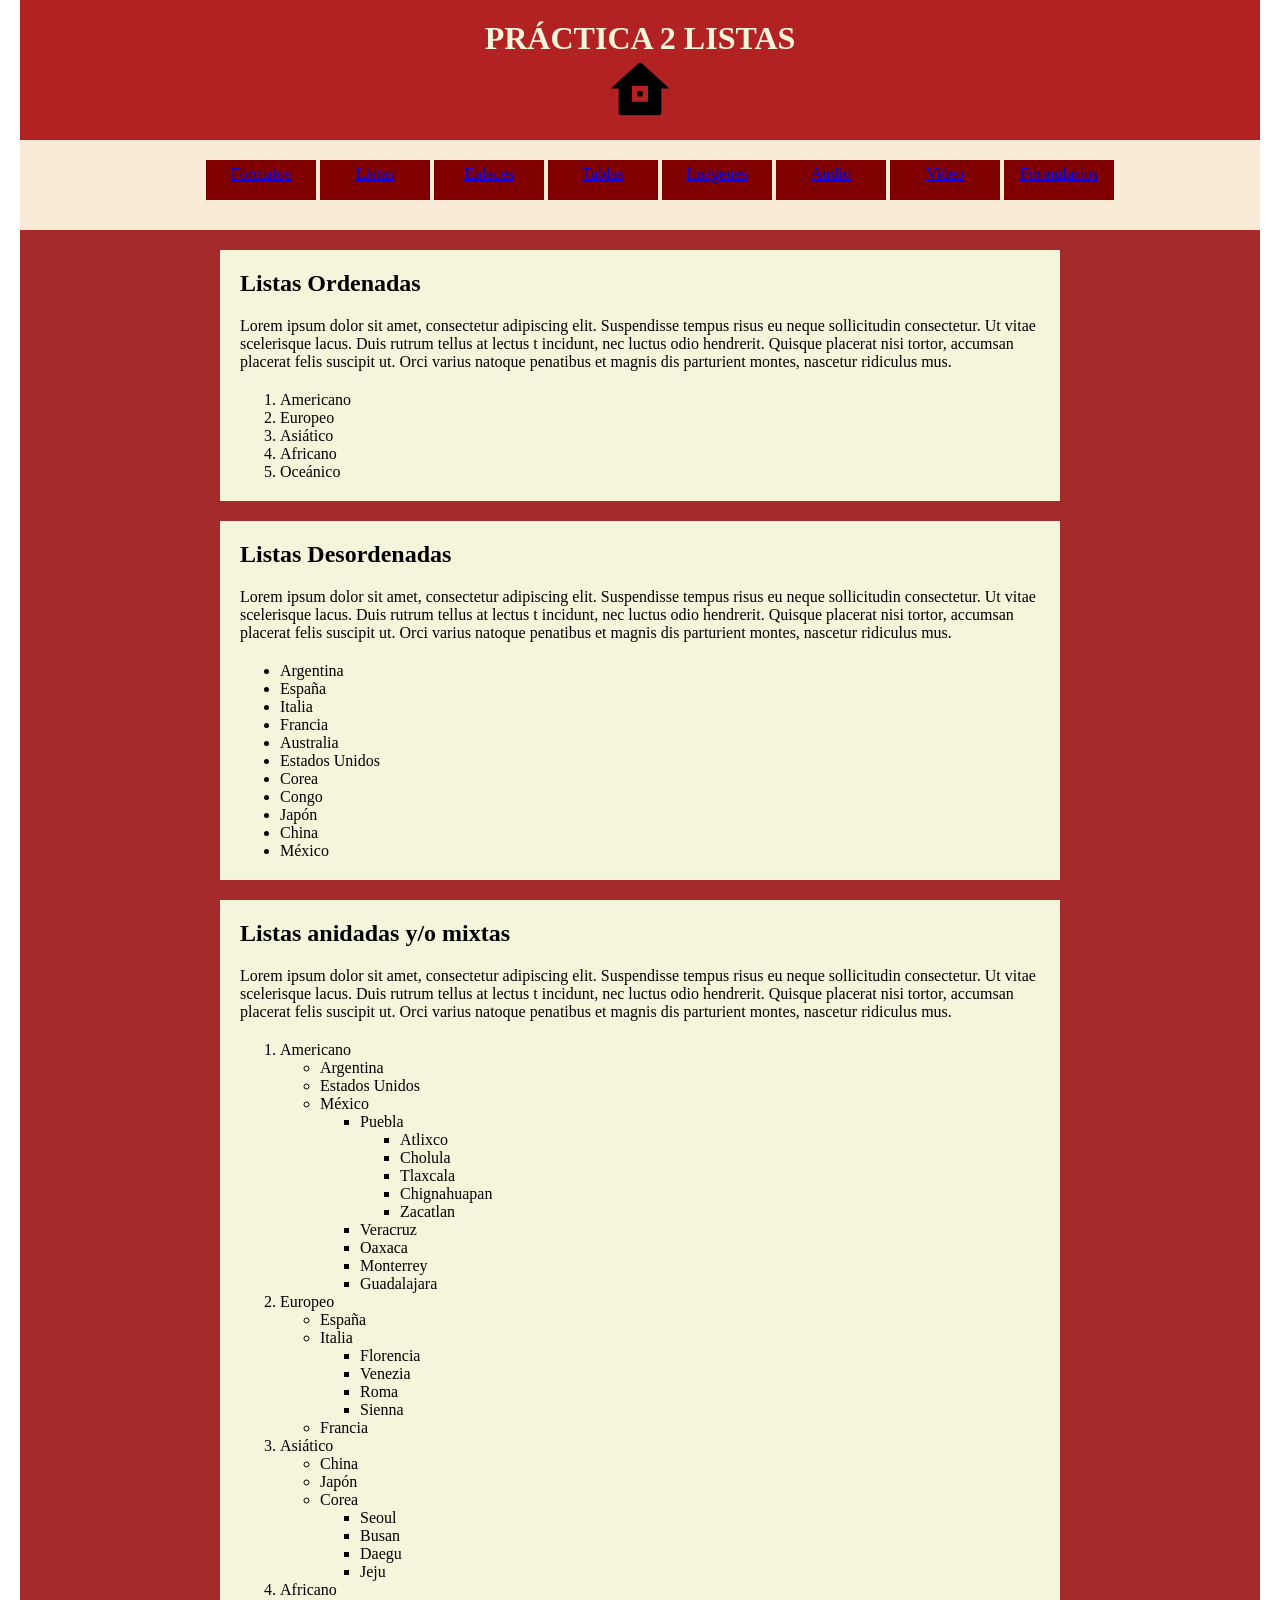
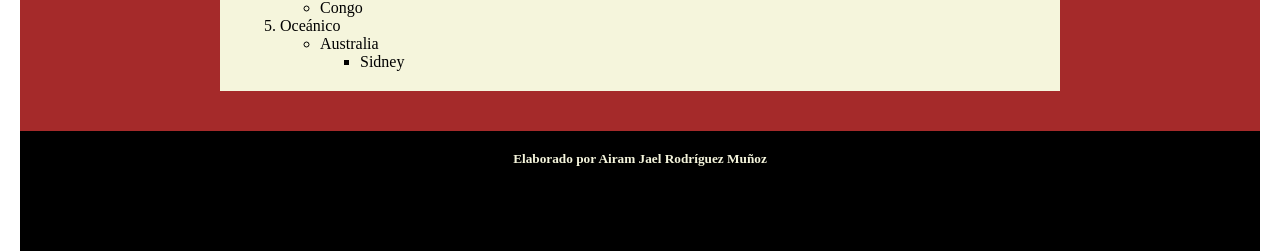
<file: html/listas.html>
<!DOCTYPE html>
<html lang="en">
    <head>
        <meta charset="UTF-8" />
        <title>Práctica 2 Listas</title>
        <style type="text/css">
            *{
                margin: 0;
            }
            header, nav, main, footer{
                margin-left: auto;
                margin-right: auto;
            }
            header{
                width: 1200px;
                height: 100px;
                background-color: firebrick;
                padding: 20px;
                color: beige;
                text-align: center;
            }
            nav{
                width: 1200px;
                height: 50px;
                background-color: antiquewhite;
                padding: 20px
            }
            main{
                width: 1200px;
                height: auto;
                background-color: brown;
                padding: 20px;
            }
            footer{
                width: 1200px;
                height: 80px;
                background-color: black;
                padding: 20px;
                color: beige;
                text-align: center;
            }
            section{
                width: 800px;
                height: auto;
                background-color: beige;
                margin-bottom: 20px;
                padding: 20px;
            }
            main section{
                margin-left: auto;
                margin-right: auto;
            }
            main section h2{
                padding-bottom: 20px;
            }
            main section p{
                padding-bottom: 20px;
            }
            nav ul{
                text-align: center;
            }
            nav ul li{
                width: 100px;
                height: 30px;
                background-color: maroon;
                margin-bottom: 10px;
                list-style-type: none;
                display: inline-block;
                color: beige;
                padding: 5px;
                text-align: center;
            }
            
            
        </style>
    </head>
    <body>  
        <header>
            <h1>PRÁCTICA 2 LISTAS</h1>
            <a href="../index.html"><img class="img-header" src="../img/homa.png"></a>
        </header>    
        <nav>
            <ul>
                <li><a href="../html/practica_uno.html">Formatos</a></li>
                <li><a href="../html/listas.html">Listas</a></li>
                <li><a href="../html/enlaces.html">Enlaces</a></li>
                <li><a href="../html/tablas.html">Tablas</a></li>
                <li><a href="../html/imagenes.html">Imágenes</a></li>
                <li><a href="../html/audio.html">Audio</a></li>
                <li><a href="../html/video.html">Video</a></li>
                <li><a href="../html/formularios.html">Formularios</a></li>
            </ul>
        </nav> 
        <main>
            <section>
                <h2>Listas Ordenadas</h2>
                <p>Lorem ipsum dolor sit amet, consectetur adipiscing elit. 
                Suspendisse tempus risus eu neque sollicitudin consectetur. 
                Ut vitae scelerisque lacus. Duis rutrum tellus at lectus t
                incidunt, nec luctus odio hendrerit. Quisque placerat
                nisi tortor, accumsan placerat felis suscipit ut. Orci
                varius natoque penatibus et magnis dis parturient montes,
                nascetur ridiculus mus.</p>
                <ol>
                    <li>Americano</li>
                    <li>Europeo</li>
                    <li>Asiático</li>
                    <li>Africano</li>
                    <li>Oceánico</li>
                </ol>
            </section>
            <section>
                <h2>Listas Desordenadas</h2>
                <p>Lorem ipsum dolor sit amet, consectetur adipiscing elit. 
                Suspendisse tempus risus eu neque sollicitudin consectetur. 
                Ut vitae scelerisque lacus. Duis rutrum tellus at lectus t
                incidunt, nec luctus odio hendrerit. Quisque placerat
                nisi tortor, accumsan placerat felis suscipit ut. Orci
                varius natoque penatibus et magnis dis parturient montes,
                nascetur ridiculus mus.</p>
                <ul>
                    <li>Argentina</li>
                    <li>España</li>
                    <li>Italia</li>
                    <li>Francia</li>
                    <li>Australia</li>
                    <li>Estados Unidos</li>
                    <li>Corea</li>
                    <li>Congo</li>
                    <li>Japón</li>
                    <li>China</li>
                    <li>México</li>
                </ul>
            </section>
            <section>
                <h2>Listas anidadas y/o mixtas</h2>
                <p>Lorem ipsum dolor sit amet, consectetur adipiscing elit. 
                Suspendisse tempus risus eu neque sollicitudin consectetur. 
                Ut vitae scelerisque lacus. Duis rutrum tellus at lectus t
                incidunt, nec luctus odio hendrerit. Quisque placerat
                nisi tortor, accumsan placerat felis suscipit ut. Orci
                varius natoque penatibus et magnis dis parturient montes,
                nascetur ridiculus mus.</p>
                <ol>
                    <li>Americano
                        <ul>
                            <li>Argentina</li>
                            <li>Estados Unidos</li>
                            <li>México
                                <ul>
                                    <li>Puebla
                                        <ul>
                                            <li>Atlixco</li>
                                            <li>Cholula</li>
                                            <li>Tlaxcala</li>
                                            <li>Chignahuapan</li>
                                            <li>Zacatlan</li>
                                        </ul>
                                    </li>
                                    <li>Veracruz</li>
                                    <li>Oaxaca</li>
                                    <li>Monterrey</li>
                                    <li>Guadalajara</li>
                                </ul>
                            </li>
                        </ul>
                    </li>
                    <li>Europeo
                        <ul>
                            <li>España</li>
                            <li>Italia
                                <ul>
                                    <li>Florencia</li>
                                    <li>Venezia</li>
                                    <li>Roma</li>
                                    <li>Sienna</li>
                                </ul>
                            </li>
                            <li>Francia</li>
                        </ul>
                    </li>
                    <li>Asiático
                        <ul>
                            <li>China</li>
                            <li>Japón</li>
                            <li>Corea   
                                <ul>
                                    <li>Seoul</li>
                                    <li>Busan</li>
                                    <li>Daegu</li>
                                    <li>Jeju</li>
                                </ul>
                            </li>
                        </ul>
                    </li>
                    <li>Africano
                        <ul>
                            <li>Congo</li>
                        </ul>
                    </li>
                    <li>Oceánico
                        <ul>
                            <li>Australia
                                <ul>
                                    <li>Sidney</li>
                                </ul>
                            </li>
                        </ul>
                    </li>
                </ol>
            </section>
        </main>
        <footer>
            <h5>Elaborado por Airam Jael Rodríguez Muñoz</h5>
        </footer>
    </body>
</html>
</file>
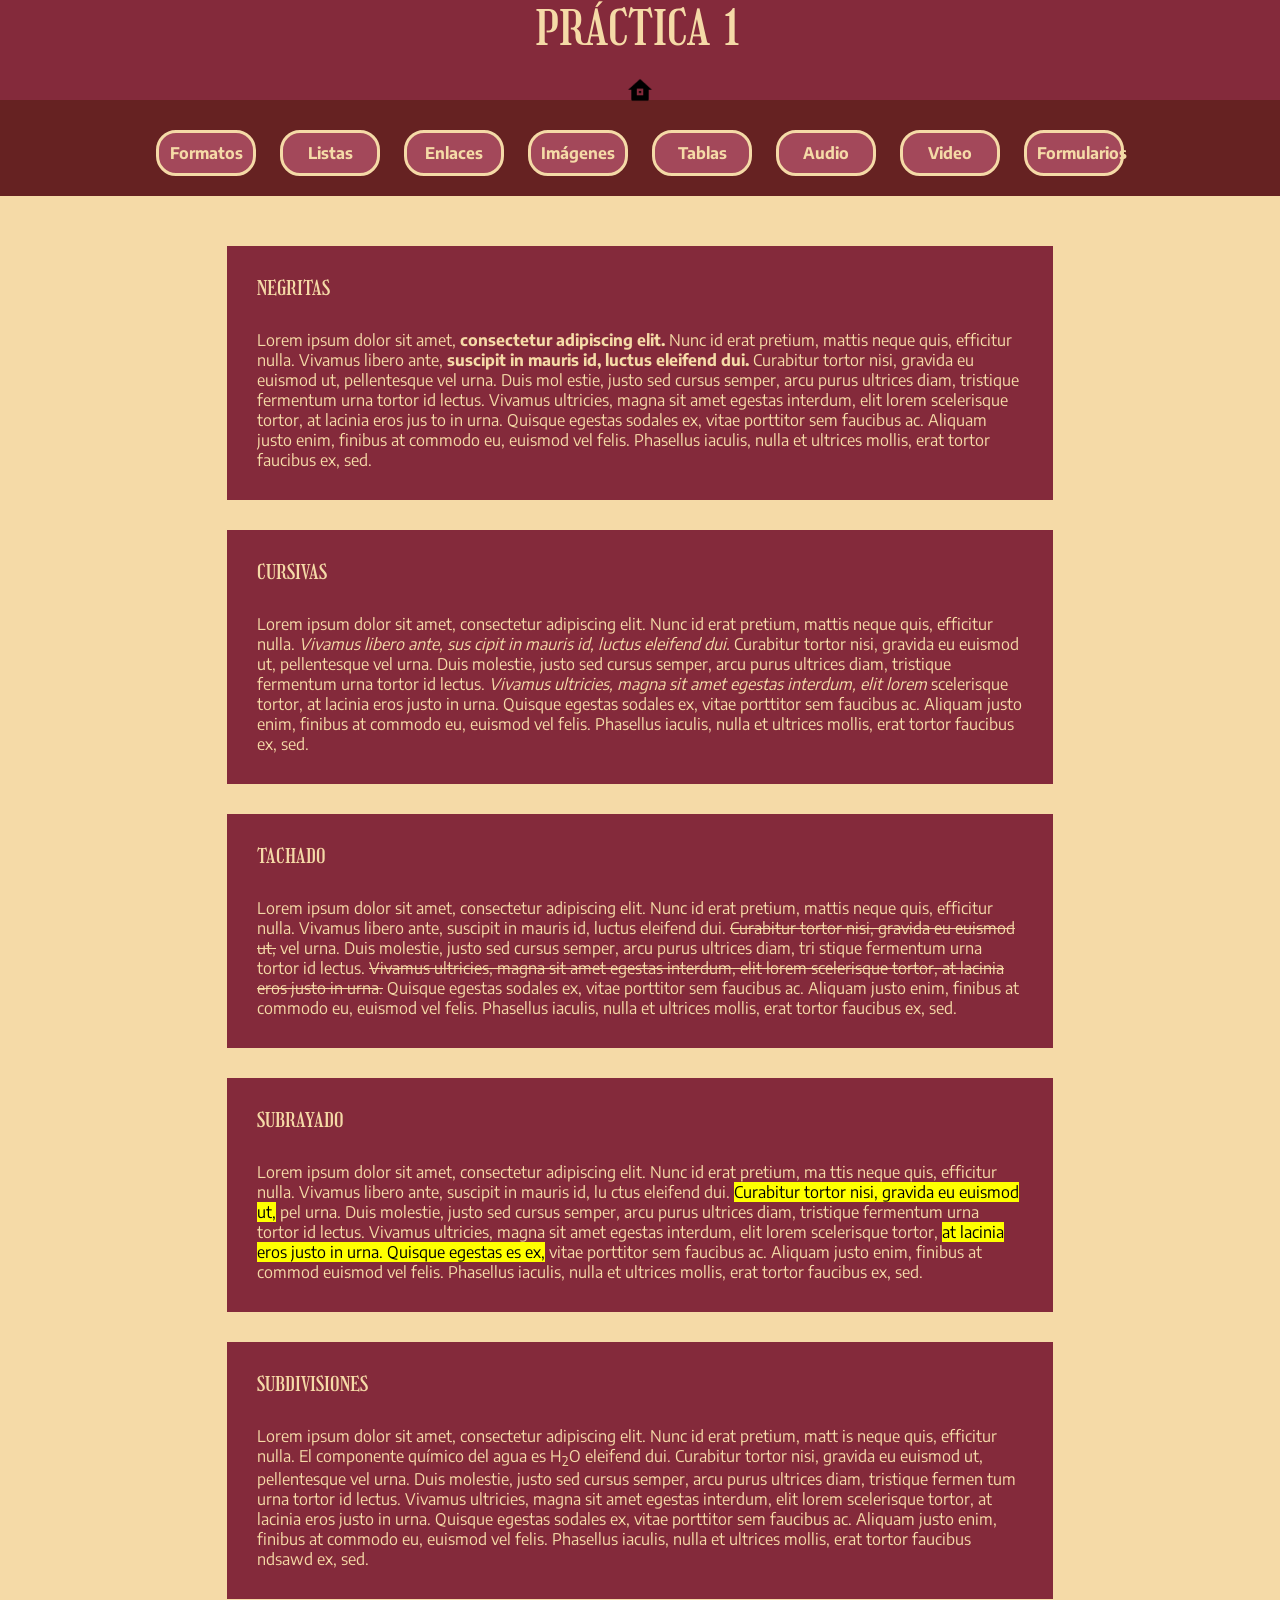
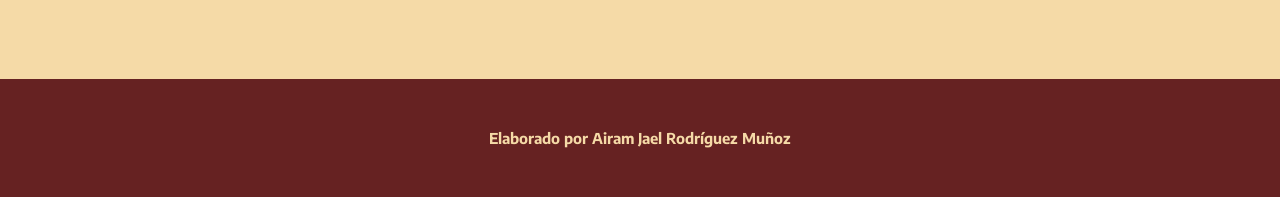
<file: html/practica_uno.html>
<!DOCTYPE html>
<html lang="en">
    <head>
        <meta charset="UTF-8" />
        <title>Title</title>
        <link rel="stylesheet" href="../css/style_theme.css" type="text/css">
    </head> 
    <body>  
        <header>    
            <h1>PRÁCTICA 1</h1>
            <a href="../index.html"><img class="img-header" src="../img/homa.png"></a>
        </header>   
        <nav><!--AGREGAR MENU DEL SITIO WEB-->
            <ul>
               <li><a href="../html/practica_uno.html">Formatos</a></li>
                <li><a href="../html/listas.html">Listas</a></li>
                <li><a href="../html/enlaces.html">Enlaces</a></li>
                <li><a href="../html/imagenes.html">Imágenes</a></li>
                <li><a href="../html/tablas.html">Tablas</a></li>
                <li><a href="../html/audio.html">Audio</a></li>
                <li><a href="../html/video.html">Video</a></li>
                <li><a href="../html/formularios.html">Formularios</a></li>
            </ul>
        </nav>    
        <main>  
            <section>   
                <h2>NEGRITAS</h2>   
                <P>Lorem ipsum dolor sit amet, <b>consectetur adipiscing elit.</b> Nunc 
                    id erat pretium, mattis neque quis, efficitur nulla. Vivamus libero 
                    ante, <b>suscipit in mauris id, luctus eleifend dui.</b> Curabitur  
                    tortor nisi, gravida eu euismod ut, pellentesque vel urna. Duis mol 
                    estie, justo sed cursus semper, arcu purus ultrices diam, tristique 
                    fermentum urna tortor id lectus. Vivamus ultricies, magna sit amet  
                    egestas interdum, elit lorem scelerisque tortor, at lacinia eros jus    
                    to in urna. Quisque egestas sodales ex, vitae porttitor sem faucibus    
                    ac. Aliquam justo enim, finibus at commodo eu, euismod vel felis.   
                    Phasellus iaculis, nulla et ultrices mollis, erat tortor faucibus   
                    ex, sed.</P>
            </section>  
            <section>   
                <h2>CURSIVAS</h2>  
                <P>Lorem ipsum dolor sit amet, consectetur adipiscing elit. Nunc id erat
                    pretium, mattis neque quis, efficitur nulla. <i>Vivamus libero ante, sus   
                    cipit in mauris id, luctus eleifend dui.</i> Curabitur tortor nisi, gravida 
                    eu euismod ut, pellentesque vel urna. Duis molestie, justo sed cursus   
                    semper, arcu purus ultrices diam, tristique fermentum urna tortor id    
                    lectus. <i>Vivamus ultricies, magna sit amet egestas interdum, elit lorem</i>  
                    scelerisque tortor, at lacinia eros justo in urna. Quisque egestas sodales  
                    ex, vitae porttitor sem faucibus ac. Aliquam justo enim, finibus at commodo 
                    eu, euismod vel felis. Phasellus iaculis, nulla et ultrices mollis, erat    
                    tortor faucibus ex, sed.</P>
            </section>  
            <section>   
                <h2>TACHADO</h2>    
                <P>Lorem ipsum dolor sit amet, consectetur adipiscing elit. Nunc id erat pretium,   
                    mattis neque quis, efficitur nulla. Vivamus libero ante, suscipit in mauris id, 
                    luctus eleifend dui. <del>Curabitur tortor nisi, gravida eu euismod ut,</del> 
                    vel urna. Duis molestie, justo sed cursus semper, arcu purus ultrices diam, tri 
                    stique fermentum urna tortor id lectus. <del>Vivamus ultricies, magna sit amet egestas   
                    interdum, elit lorem scelerisque tortor, at lacinia eros justo in urna.</del> Quisque 
                    egestas sodales ex, vitae porttitor sem faucibus ac. Aliquam justo enim, finibus    
                    at commodo eu, euismod vel felis. Phasellus iaculis, nulla et ultrices mollis,  
                    erat tortor faucibus ex, sed.</P>
            </section>  
            <section>   
                <h2>SUBRAYADO</h2>  
                <P>Lorem ipsum dolor sit amet, consectetur adipiscing elit. Nunc id erat pretium, ma    
                    ttis neque quis, efficitur nulla. Vivamus libero ante, suscipit in mauris id, lu    
                    ctus eleifend dui. <mark>Curabitur tortor nisi, gravida eu euismod ut,</mark> pel  
                    urna. Duis molestie, justo sed cursus semper, arcu purus ultrices diam, tristique   
                    fermentum urna tortor id lectus. Vivamus ultricies, magna sit amet egestas interdum,    
                    elit lorem scelerisque tortor, <mark>at lacinia eros justo in urna. Quisque egestas 
                    es ex,</mark> vitae porttitor sem faucibus ac. Aliquam justo enim, finibus at commod  
                    euismod vel felis. Phasellus iaculis, nulla et ultrices mollis, erat tortor faucibus    
                    ex, sed.</P>
            </section>  
            <section>   
                <h2>SUBDIVISIONES</h2>  
                <P>Lorem ipsum dolor sit amet, consectetur adipiscing elit. Nunc id erat pretium, matt  
                    is neque quis, efficitur nulla. El componente químico del agua es H<sub>2</sub>O  
                    eleifend dui. Curabitur tortor nisi, gravida eu euismod ut, pellentesque vel urna.  
                    Duis molestie, justo sed cursus semper, arcu purus ultrices diam, tristique fermen  
                    tum urna tortor id lectus. Vivamus ultricies, magna sit amet egestas interdum, elit 
                    lorem scelerisque tortor, at lacinia eros justo in urna. Quisque egestas sodales ex,    
                    vitae porttitor sem faucibus ac. Aliquam justo enim, finibus at commodo eu, euismod 
                    vel felis. Phasellus iaculis, nulla et ultrices mollis, erat tortor faucibus ndsawd 
                    ex, sed.</P>
            </section>
        </main> 
        <footer>    
            <h5>Elaborado por Airam Jael Rodríguez Muñoz</h5>    
        </footer>
    </body>
</html>
</file>
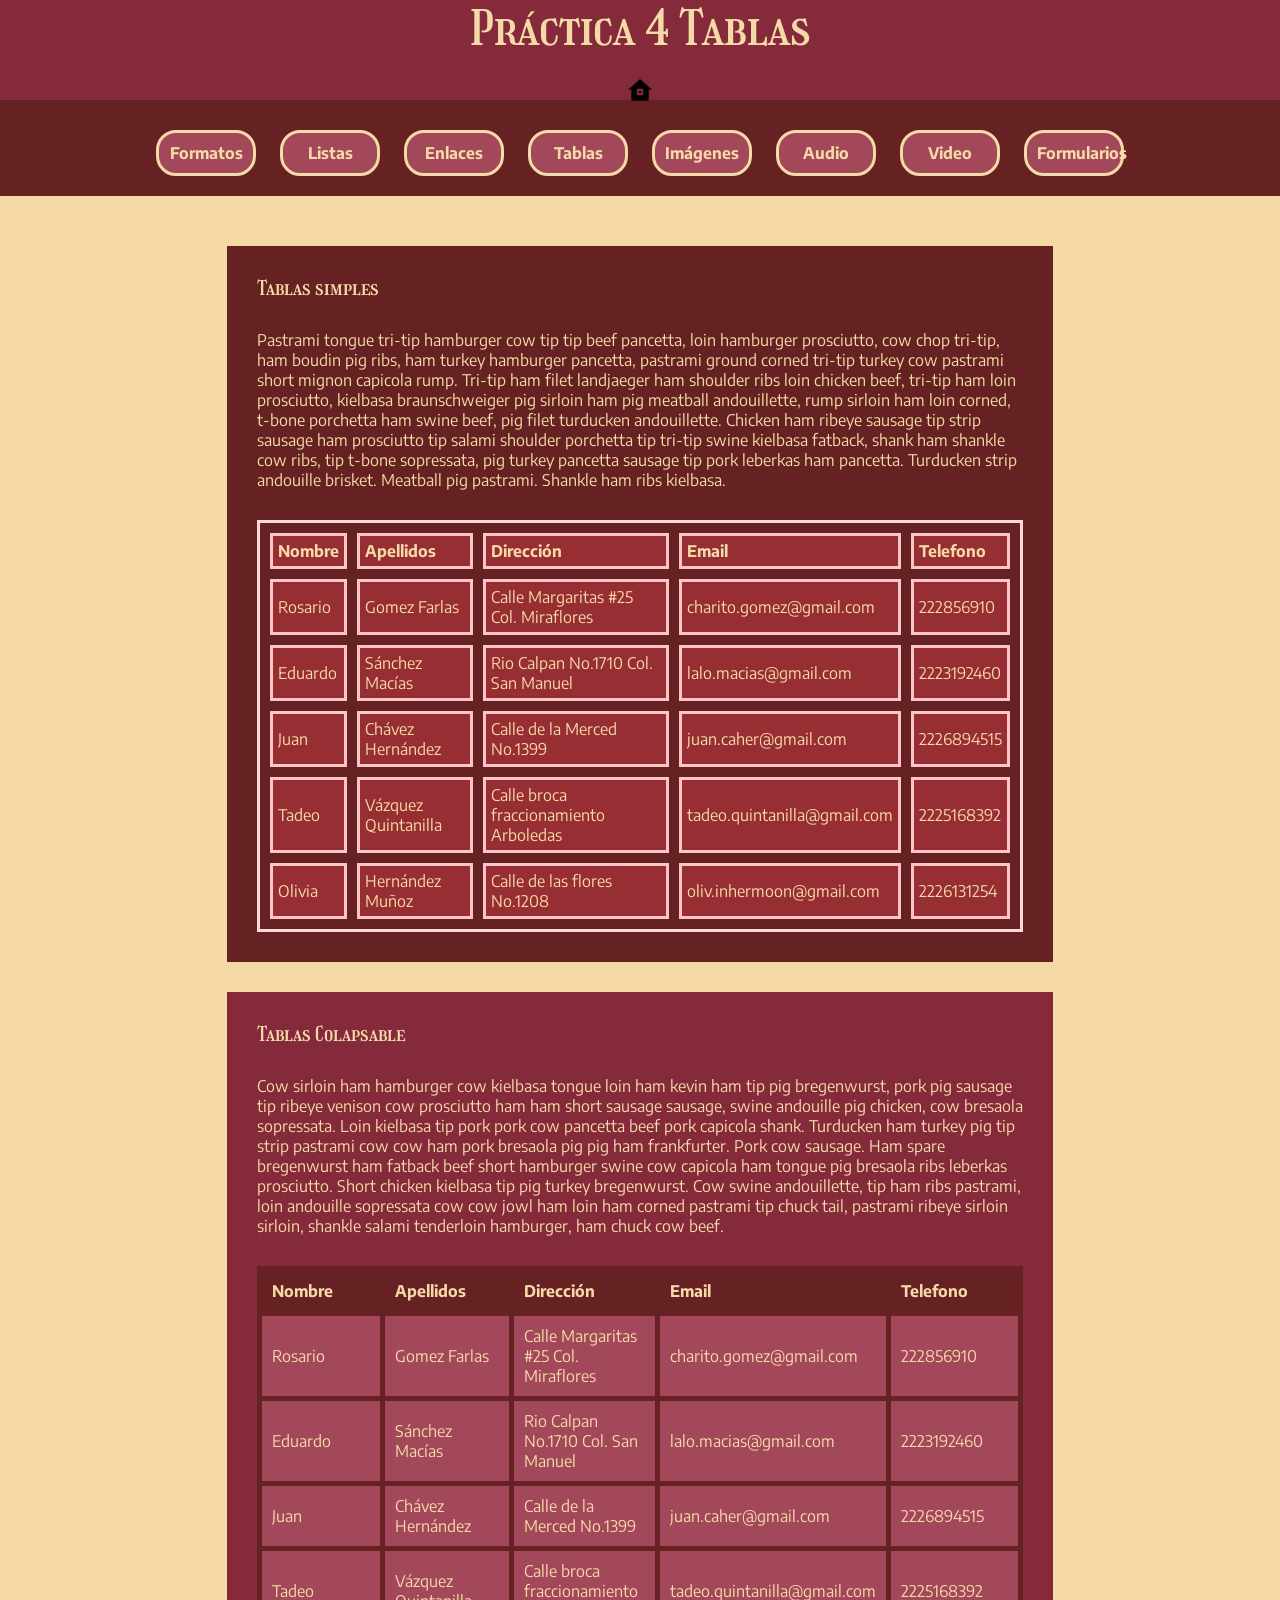
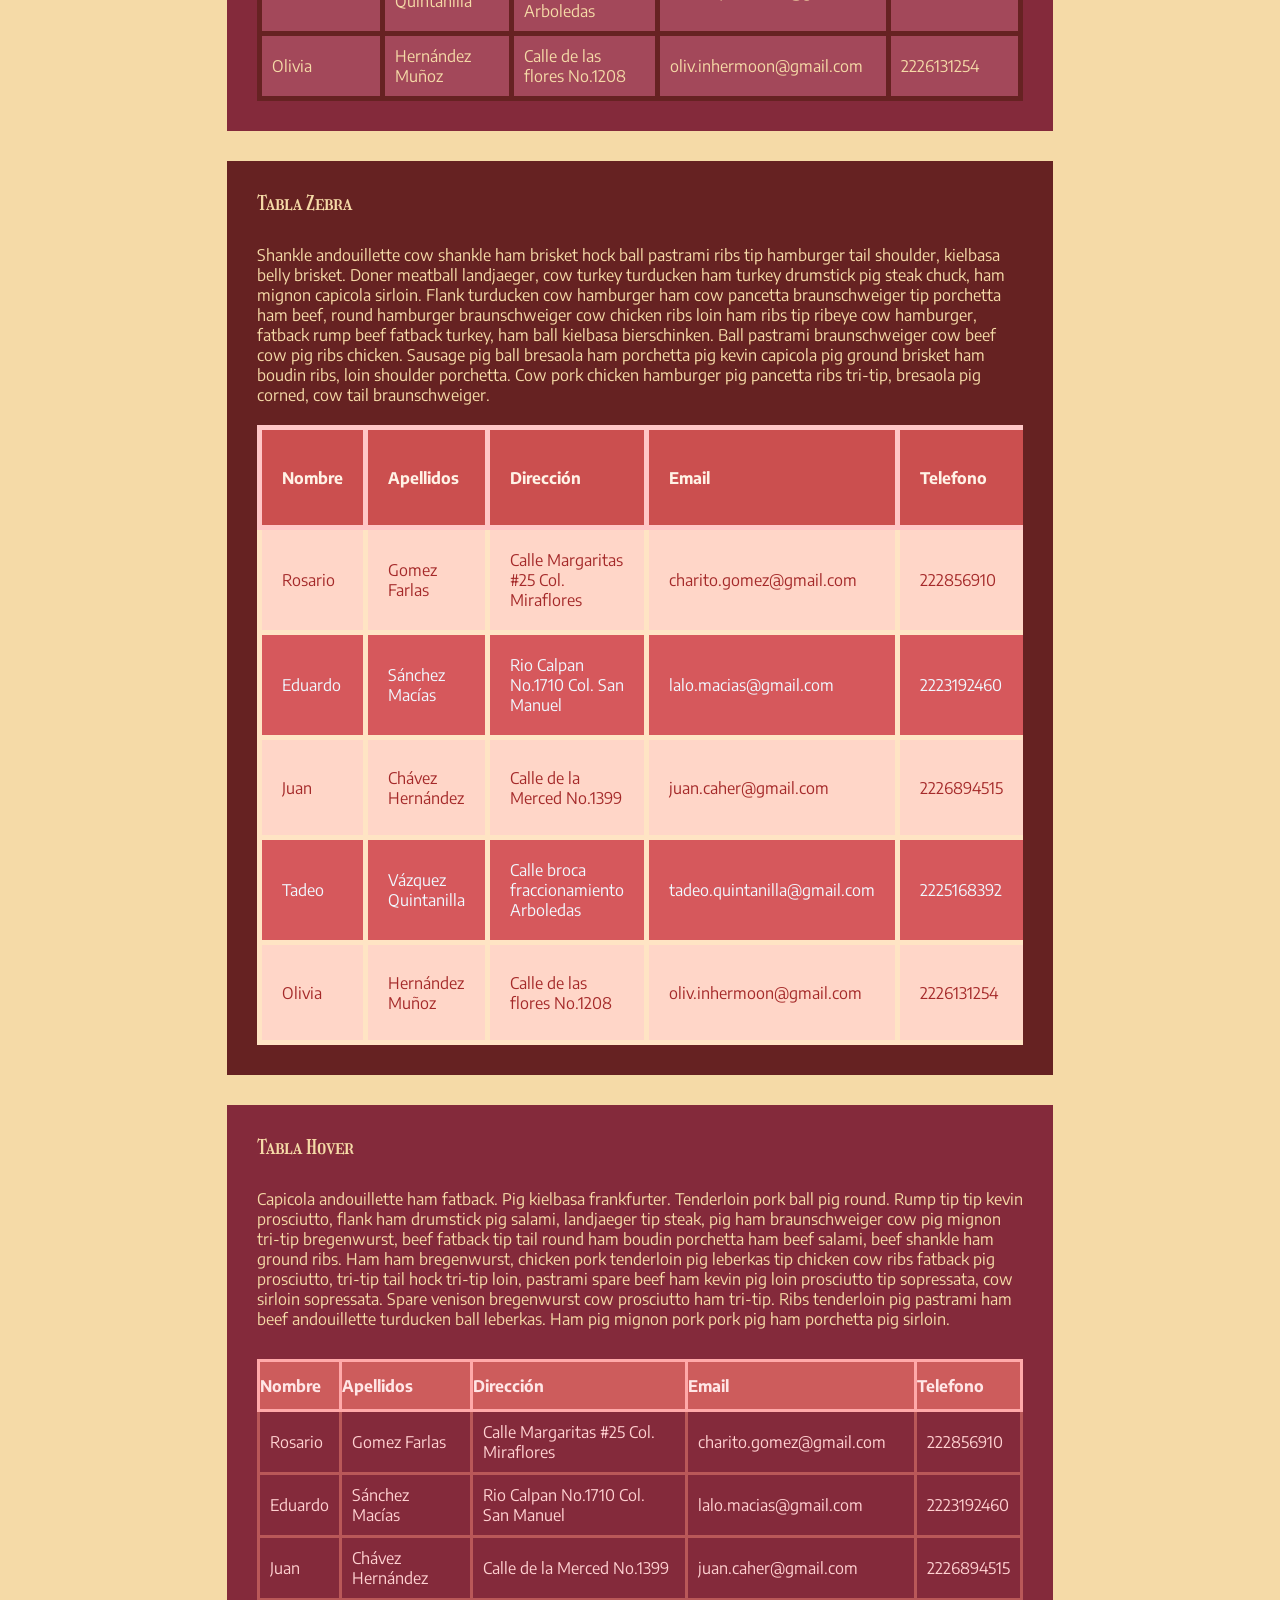
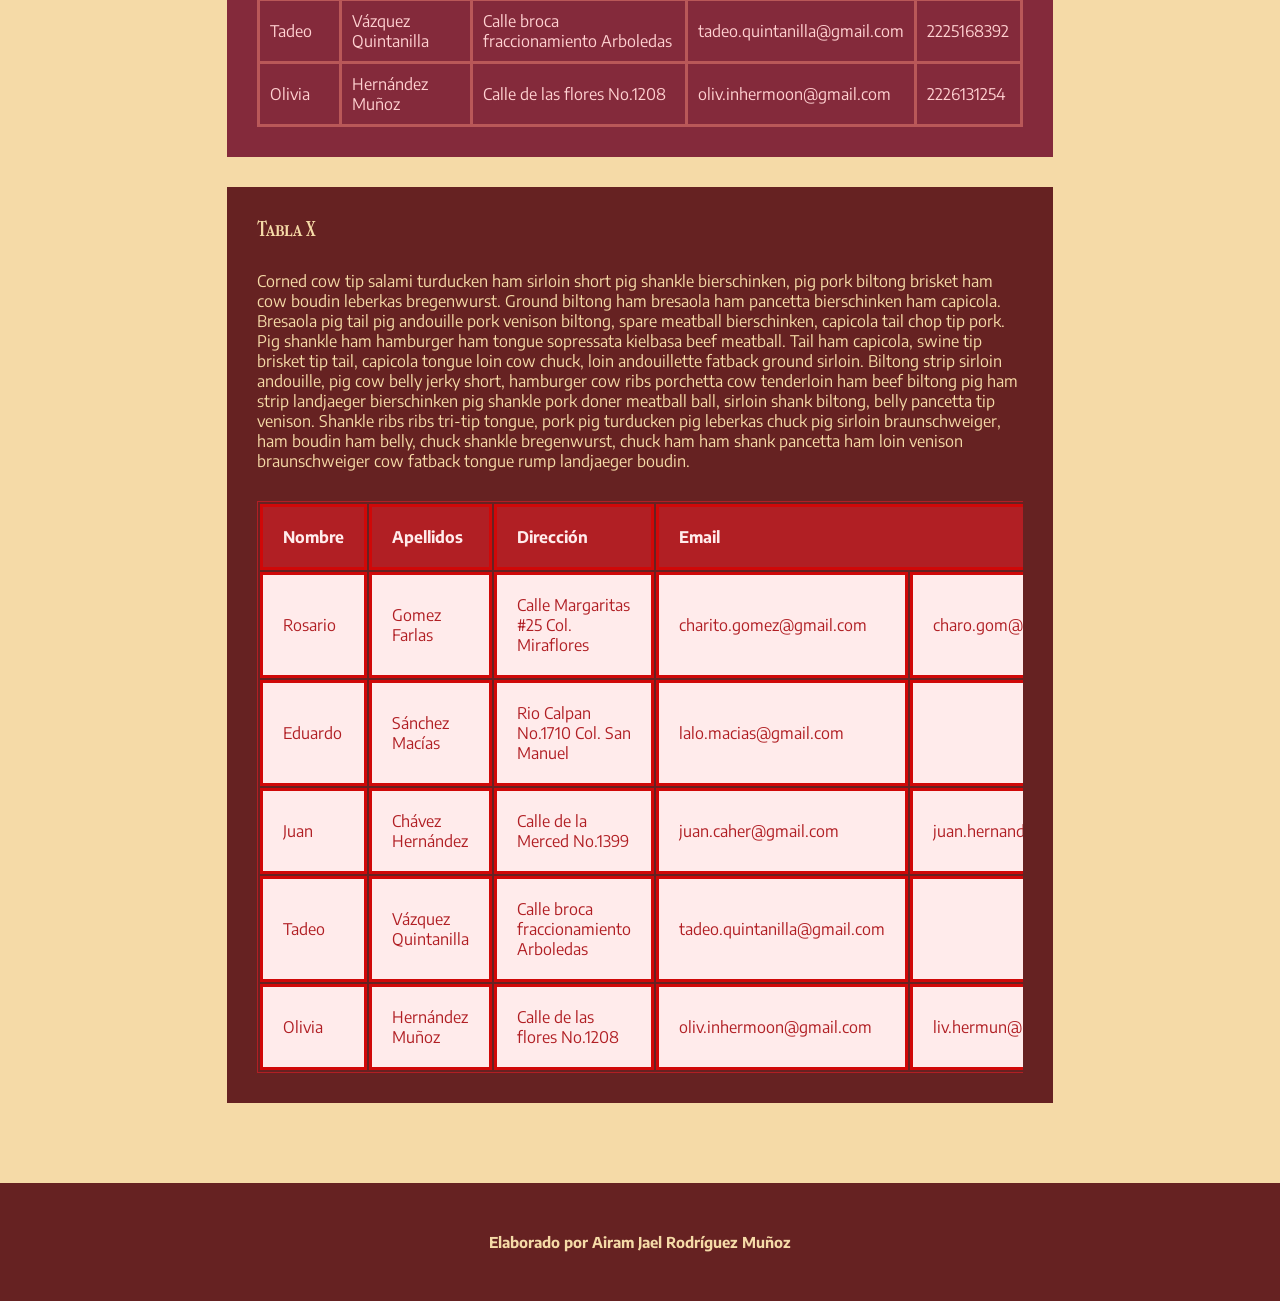
<file: html/tablas.html>
<!DOCTYPE html>
<html lang="en">
    <head>
        <meta charset="UTF-8" />
        <title>Práctica 4 Tablas</title>
        <link rel="stylesheet" href="../css/style_theme.css" type="text/css">
    </head>
    <body>
        <!-- (header>h1)+(nav>ul>(li*8))+(main>(section>h2+p)*4)+footer>h5 -->
         <header>
             <h1>Práctica 4 Tablas</h1>
             <a href="../index.html"><img class="img-header" src="../img/homa.png"></a>
         </header>
         <nav>
             <ul>
                 <li><a href="../html/practica_uno.html">Formatos</a></li>
                 <li><a href="../html/listas.html">Listas</a></li>
                 <li><a href="../html/enlaces.html">Enlaces</a></li>
                 <li><a href="../html/tablas.html">Tablas</a></li>
                 <li><a href="../html/imagenes.html">Imágenes</a></li>
                 <li><a href="../html/audio.html">Audio</a></li>
                 <li><a href="../html/video.html">Video</a></li>
                 <li><a href="../html/formularios.html">Formularios</a></li>
             </ul>
         </nav>
         <main>
             <section class="box-oscuro" id="seccion_tabla_simple">
                 <h2>Tablas simples</h2>
                 <p>Pastrami tongue tri-tip hamburger cow tip tip beef 
                     pancetta, loin hamburger prosciutto, cow chop 
                     tri-tip, ham boudin pig ribs, ham turkey hamburger 
                     pancetta, pastrami ground corned tri-tip turkey 
                     cow pastrami short mignon capicola rump. Tri-tip 
                     ham filet landjaeger ham shoulder ribs loin 
                     chicken beef, tri-tip ham loin prosciutto, 
                     kielbasa braunschweiger pig sirloin ham pig 
                     meatball andouillette, rump sirloin ham loin 
                     corned, t-bone porchetta ham swine beef, pig filet 
                     turducken andouillette. Chicken ham ribeye sausage 
                     tip strip sausage ham prosciutto tip salami 
                     shoulder porchetta tip tri-tip swine kielbasa 
                     fatback, shank ham shankle cow ribs, tip t-bone 
                     sopressata, pig turkey pancetta sausage tip pork 
                     leberkas ham pancetta. Turducken strip andouille 
                     brisket. Meatball pig pastrami. Shankle ham ribs 
                     kielbasa.</p>
                    <table id="simple">
                        <thead>
                            <tr>
                                <th>Nombre</th>
                                <th>Apellidos</th>
                                <th>Dirección</th>
                                <th>Email</th>
                                <th>Telefono</th>
                            </tr>
                        </thead>
                        <tbody>
                            <!--- emmet de 5 filas con 5 columnas (tr>(td*5))*5 --->
                            <tr>
                                <td>Rosario</td>
                                <td>Gomez Farlas</td>
                                <td>Calle Margaritas #25 Col. Miraflores</td>
                                <td>charito.gomez@gmail.com</td>
                                <td>222856910</td>
                            </tr>
                            <tr>
                                <td>Eduardo</td>
                                <td>Sánchez Macías</td>
                                <td>Rio Calpan No.1710 Col. San Manuel</td>
                                <td>lalo.macias@gmail.com</td>
                                <td>2223192460</td>
                            </tr>
                            <tr>
                                <td>Juan</td>
                                <td>Chávez Hernández</td>
                                <td>Calle de la Merced No.1399</td>
                                <td>juan.caher@gmail.com</td>
                                <td>2226894515</td>
                            </tr>
                            <tr>
                                <td>Tadeo</td>
                                <td>Vázquez Quintanilla</td>
                                <td>Calle broca fraccionamiento Arboledas</td>
                                <td>tadeo.quintanilla@gmail.com</td>
                                <td>2225168392</td>
                            </tr>
                            <tr>
                                <td>Olivia</td>
                                <td>Hernández Muñoz</td>
                                <td>Calle de las flores No.1208</td>
                                <td>oliv.inhermoon@gmail.com</td>
                                <td>2226131254</td>
                            </tr>
                        </tbody>
                        <tfoot>
                            
                        </tfoot>
                    </table>
             </section>
             <section>
                 <h2>Tablas Colapsable</h2>
                 <p>Cow sirloin ham hamburger cow kielbasa tongue loin 
                     ham kevin ham tip pig bregenwurst, pork pig 
                     sausage tip ribeye venison cow prosciutto ham ham 
                     short sausage sausage, swine andouille pig 
                     chicken, cow bresaola sopressata. Loin kielbasa 
                     tip pork pork cow pancetta beef pork capicola 
                     shank. Turducken ham turkey pig tip strip pastrami 
                     cow cow ham pork bresaola pig pig ham frankfurter. 
                     Pork cow sausage. Ham spare bregenwurst ham 
                     fatback beef short hamburger swine cow capicola 
                     ham tongue pig bresaola ribs leberkas prosciutto. 
                     Short chicken kielbasa tip pig turkey bregenwurst. 
                     Cow swine andouillette, tip ham ribs pastrami, 
                     loin andouille sopressata cow cow jowl ham loin 
                     ham corned pastrami tip chuck tail, pastrami 
                     ribeye sirloin sirloin, shankle salami tenderloin 
                     hamburger, ham chuck cow beef.</p>
                 <div class="desbordamiento">
                <table id="tabla2">
                        <thead>
                            <tr>
                                <th>Nombre</th>
                                <th>Apellidos</th>
                                <th>Dirección</th>
                                <th>Email</th>
                                <th>Telefono</th>
                            </tr>
                        </thead>
                        <tbody>
                            <!--- emmet de 5 filas con 5 columnas (tr>(td*5))*5 --->
                            <tr>
                                <td>Rosario</td>
                                <td>Gomez Farlas</td>
                                <td>Calle Margaritas #25 Col. Miraflores</td>
                                <td>charito.gomez@gmail.com</td>
                                <td>222856910</td>
                            </tr>
                            <tr>
                                <td>Eduardo</td>
                                <td>Sánchez Macías</td>
                                <td>Rio Calpan No.1710 Col. San Manuel</td>
                                <td>lalo.macias@gmail.com</td>
                                <td>2223192460</td>
                            </tr>
                            <tr>
                                <td>Juan</td>
                                <td>Chávez Hernández</td>
                                <td>Calle de la Merced No.1399</td>
                                <td>juan.caher@gmail.com</td>
                                <td>2226894515</td>
                            </tr>
                            <tr>
                                <td>Tadeo</td>
                                <td>Vázquez Quintanilla</td>
                                <td>Calle broca fraccionamiento Arboledas</td>
                                <td>tadeo.quintanilla@gmail.com</td>
                                <td>2225168392</td>
                            </tr>
                            <tr>
                                <td>Olivia</td>
                                <td>Hernández Muñoz</td>
                                <td>Calle de las flores No.1208</td>
                                <td>oliv.inhermoon@gmail.com</td>
                                <td>2226131254</td>
                            </tr>
                        </tbody>
                        <tfoot>
                            
                        </tfoot>
                    </table>
                 </div>
             </section>
             <section class="box-oscuro">
                 <h2>Tabla Zebra</h2>
                 <p>Shankle andouillette cow shankle ham brisket hock 
                     ball pastrami ribs tip hamburger tail shoulder, 
                     kielbasa belly brisket. Doner meatball landjaeger, 
                     cow turkey turducken ham turkey drumstick pig 
                     steak chuck, ham mignon capicola sirloin. Flank 
                     turducken cow hamburger ham cow pancetta 
                     braunschweiger tip porchetta ham beef, round 
                     hamburger braunschweiger cow chicken ribs loin ham 
                     ribs tip ribeye cow hamburger, fatback rump beef 
                     fatback turkey, ham ball kielbasa bierschinken. 
                     Ball pastrami braunschweiger cow beef cow pig ribs 
                     chicken. Sausage pig ball bresaola ham porchetta 
                     pig kevin capicola pig ground brisket ham boudin 
                     ribs, loin shoulder porchetta. Cow pork chicken 
                     hamburger pig pancetta ribs tri-tip, bresaola pig 
                     corned, cow tail braunschweiger.</p>
                    <div class="desbordamiento">
                    <table id="tabla3">
                        <thead>
                            <tr>
                                <th>Nombre</th>
                                <th>Apellidos</th>
                                <th>Dirección</th>
                                <th>Email</th>
                                <th>Telefono</th>
                            </tr>
                        </thead>
                        <tbody>
                            <!--- emmet de 5 filas con 5 columnas (tr>(td*5))*5 --->
                            <tr>
                                <td>Rosario</td>
                                <td>Gomez Farlas</td>
                                <td>Calle Margaritas #25 Col. Miraflores</td>
                                <td>charito.gomez@gmail.com</td>
                                <td>222856910</td>
                            </tr>
                            <tr>
                                <td>Eduardo</td>
                                <td>Sánchez Macías</td>
                                <td>Rio Calpan No.1710 Col. San Manuel</td>
                                <td>lalo.macias@gmail.com</td>
                                <td>2223192460</td>
                            </tr>
                            <tr>
                                <td>Juan</td>
                                <td>Chávez Hernández</td>
                                <td>Calle de la Merced No.1399</td>
                                <td>juan.caher@gmail.com</td>
                                <td>2226894515</td>
                            </tr>
                            <tr>
                                <td>Tadeo</td>
                                <td>Vázquez Quintanilla</td>
                                <td>Calle broca fraccionamiento Arboledas</td>
                                <td>tadeo.quintanilla@gmail.com</td>
                                <td>2225168392</td>
                            </tr>
                            <tr>
                                <td>Olivia</td>
                                <td>Hernández Muñoz</td>
                                <td>Calle de las flores No.1208</td>
                                <td>oliv.inhermoon@gmail.com</td>
                                <td>2226131254</td>
                            </tr>
                        </tbody>
                        <tfoot>
                            
                        </tfoot>
                    </table>
                    </div>
             </section>
             <section>
                <h2>Tabla Hover</h2>
                 <p>Capicola andouillette ham fatback. Pig kielbasa 
                     frankfurter. Tenderloin pork ball pig round. Rump 
                     tip tip kevin prosciutto, flank ham drumstick pig 
                     salami, landjaeger tip steak, pig ham 
                     braunschweiger cow pig mignon tri-tip bregenwurst, 
                     beef fatback tip tail round ham boudin porchetta 
                     ham beef salami, beef shankle ham ground ribs. Ham 
                     ham bregenwurst, chicken pork tenderloin pig 
                     leberkas tip chicken cow ribs fatback pig 
                     prosciutto, tri-tip tail hock tri-tip loin, 
                     pastrami spare beef ham kevin pig loin prosciutto 
                     tip sopressata, cow sirloin sopressata. Spare 
                     venison bregenwurst cow prosciutto ham tri-tip. 
                     Ribs tenderloin pig pastrami ham beef andouillette 
                     turducken ball leberkas. Ham pig mignon pork pork 
                     pig ham porchetta pig sirloin.</p>
                  <div class="desbordamiento">
                    <table id="tabla4">
                        <thead>
                            <tr>
                                <th>Nombre</th>
                                <th>Apellidos</th>
                                <th>Dirección</th>
                                <th>Email</th>
                                <th>Telefono</th>
                            </tr>
                        </thead>
                        <tbody>
                            <!--- emmet de 5 filas con 5 columnas (tr>(td*5))*5 --->
                            <tr>
                                <td>Rosario</td>
                                <td>Gomez Farlas</td>
                                <td>Calle Margaritas #25 Col. Miraflores</td>
                                <td>charito.gomez@gmail.com</td>
                                <td>222856910</td>
                            </tr>
                            <tr>
                                <td>Eduardo</td>
                                <td>Sánchez Macías</td>
                                <td>Rio Calpan No.1710 Col. San Manuel</td>
                                <td>lalo.macias@gmail.com</td>
                                <td>2223192460</td>
                            </tr>
                            <tr>
                                <td>Juan</td>
                                <td>Chávez Hernández</td>
                                <td>Calle de la Merced No.1399</td>
                                <td>juan.caher@gmail.com</td>
                                <td>2226894515</td>
                            </tr>
                            <tr>
                                <td>Tadeo</td>
                                <td>Vázquez Quintanilla</td>
                                <td>Calle broca fraccionamiento Arboledas</td>
                                <td>tadeo.quintanilla@gmail.com</td>
                                <td>2225168392</td>
                            </tr>
                            <tr>
                                <td>Olivia</td>
                                <td>Hernández Muñoz</td>
                                <td>Calle de las flores No.1208</td>
                                <td>oliv.inhermoon@gmail.com</td>
                                <td>2226131254</td>
                            </tr>
                        </tbody>
                        <tfoot>
                            
                        </tfoot>
                    </table>
                    </div>
             </section>
             <section class="box-oscuro">
                <h2>Tabla X</h2>
                 <p>Corned cow tip salami turducken ham sirloin short 
                     pig shankle bierschinken, pig pork biltong brisket 
                     ham cow boudin leberkas bregenwurst. Ground 
                     biltong ham bresaola ham pancetta bierschinken ham 
                     capicola. Bresaola pig tail pig andouille pork 
                     venison biltong, spare meatball bierschinken, 
                     capicola tail chop tip pork. Pig shankle ham 
                     hamburger ham tongue sopressata kielbasa beef 
                     meatball. Tail ham capicola, swine tip brisket tip 
                     tail, capicola tongue loin cow chuck, loin 
                     andouillette fatback ground sirloin. Biltong strip 
                     sirloin andouille, pig cow belly jerky short, 
                     hamburger cow ribs porchetta cow tenderloin ham 
                     beef biltong pig ham strip landjaeger bierschinken 
                     pig shankle pork doner meatball ball, sirloin 
                     shank biltong, belly pancetta tip venison. Shankle 
                     ribs ribs tri-tip tongue, pork pig turducken pig 
                     leberkas chuck pig sirloin braunschweiger, ham 
                     boudin ham belly, chuck shankle bregenwurst, chuck 
                     ham ham shank pancetta ham loin venison 
                     braunschweiger cow fatback tongue rump landjaeger 
                     boudin.</p>
                 <div class="desbordamiento">
                    <table class="tabla-style-1">
                        <thead>
                            <tr>
                                <th>Nombre</th>
                                <th>Apellidos</th>
                                <th>Dirección</th>
                                <th colspan="2">Email</th>
                                <th colspan="2">Telefono</th>
                            </tr>
                        </thead>
                        <tbody>
                            <!--- emmet de 5 filas con 5 columnas (tr>(td*5))*5 --->
                            <tr>
                                <td>Rosario</td>
                                <td>Gomez Farlas</td>
                                <td>Calle Margaritas #25 Col. Miraflores</td>
                                <td>charito.gomez@gmail.com</td>
                                <td>charo.gom@hotmail.com</td>
                                <td>222856910</td>
                                <td>12090827130</td>
                            </tr>
                            <tr>
                                <td>Eduardo</td>
                                <td>Sánchez Macías</td>
                                <td>Rio Calpan No.1710 Col. San Manuel</td>
                                <td>lalo.macias@gmail.com</td>
                                <td></td>
                                <td>2223192460</td>
                                <td></td>
                            </tr>
                            <tr>
                                <td>Juan</td>
                                <td>Chávez Hernández</td>
                                <td>Calle de la Merced No.1399</td>
                                <td>juan.caher@gmail.com</td>
                                <td>juan.hernandez@hotmail.com</td>
                                <td>2226894515</td>
                                <td>30127120908</td>
                            </tr>
                            <tr>
                                <td>Tadeo</td>
                                <td>Vázquez Quintanilla</td>
                                <td>Calle broca fraccionamiento Arboledas</td>
                                <td>tadeo.quintanilla@gmail.com</td>
                                <td></td>
                                <td>2225168392</td>
                                <td></td>
                            </tr>
                            <tr>
                                <td>Olivia</td>
                                <td>Hernández Muñoz</td>
                                <td>Calle de las flores No.1208</td>
                                <td>oliv.inhermoon@gmail.com</td>
                                <td>liv.hermun@hotmail.com</td>
                                <td>2226131254</td>
                                <td></td>
                            </tr>
                        </tbody>
                        <tfoot>
                            
                        </tfoot>
                    </table>
                    </div>
             </section>
         </main>
         <footer>
             <h5>Elaborado por Airam Jael Rodríguez Muñoz</h5>
         </footer>
    </body>
</html>
</file>
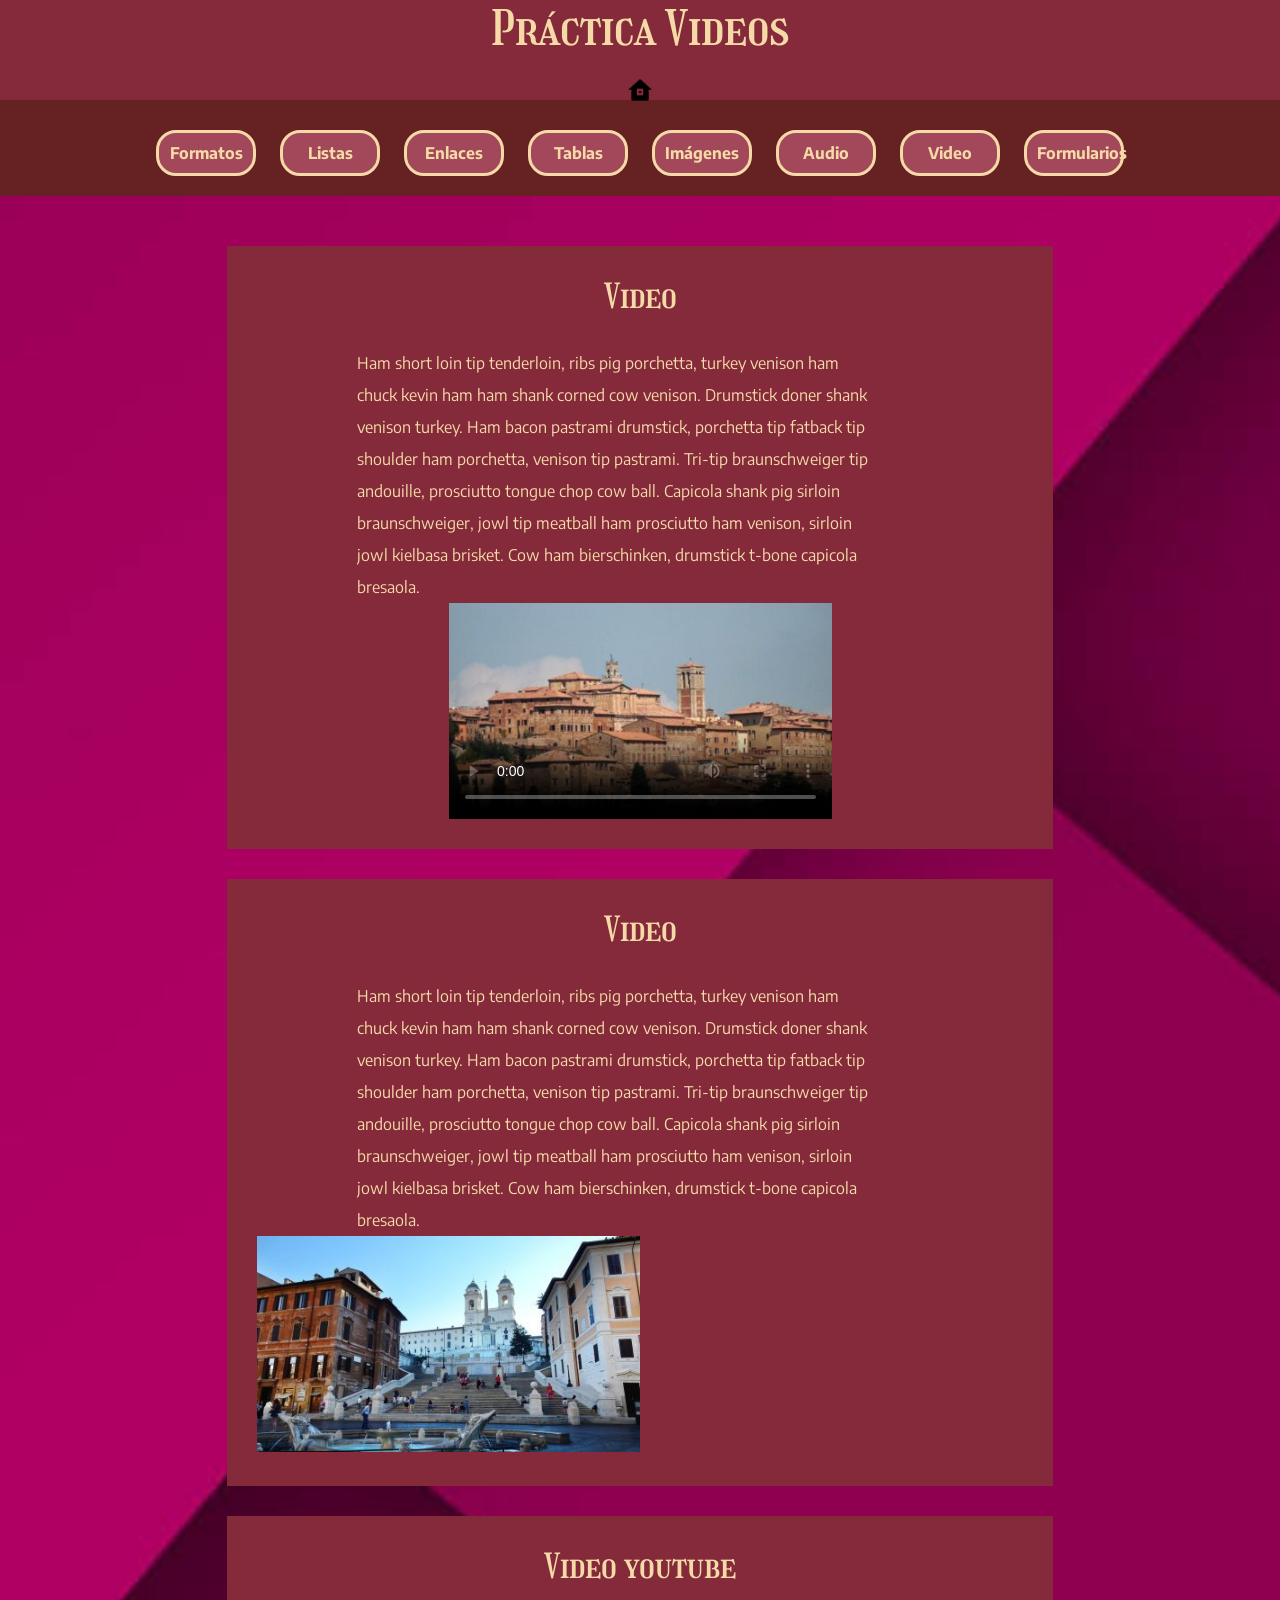
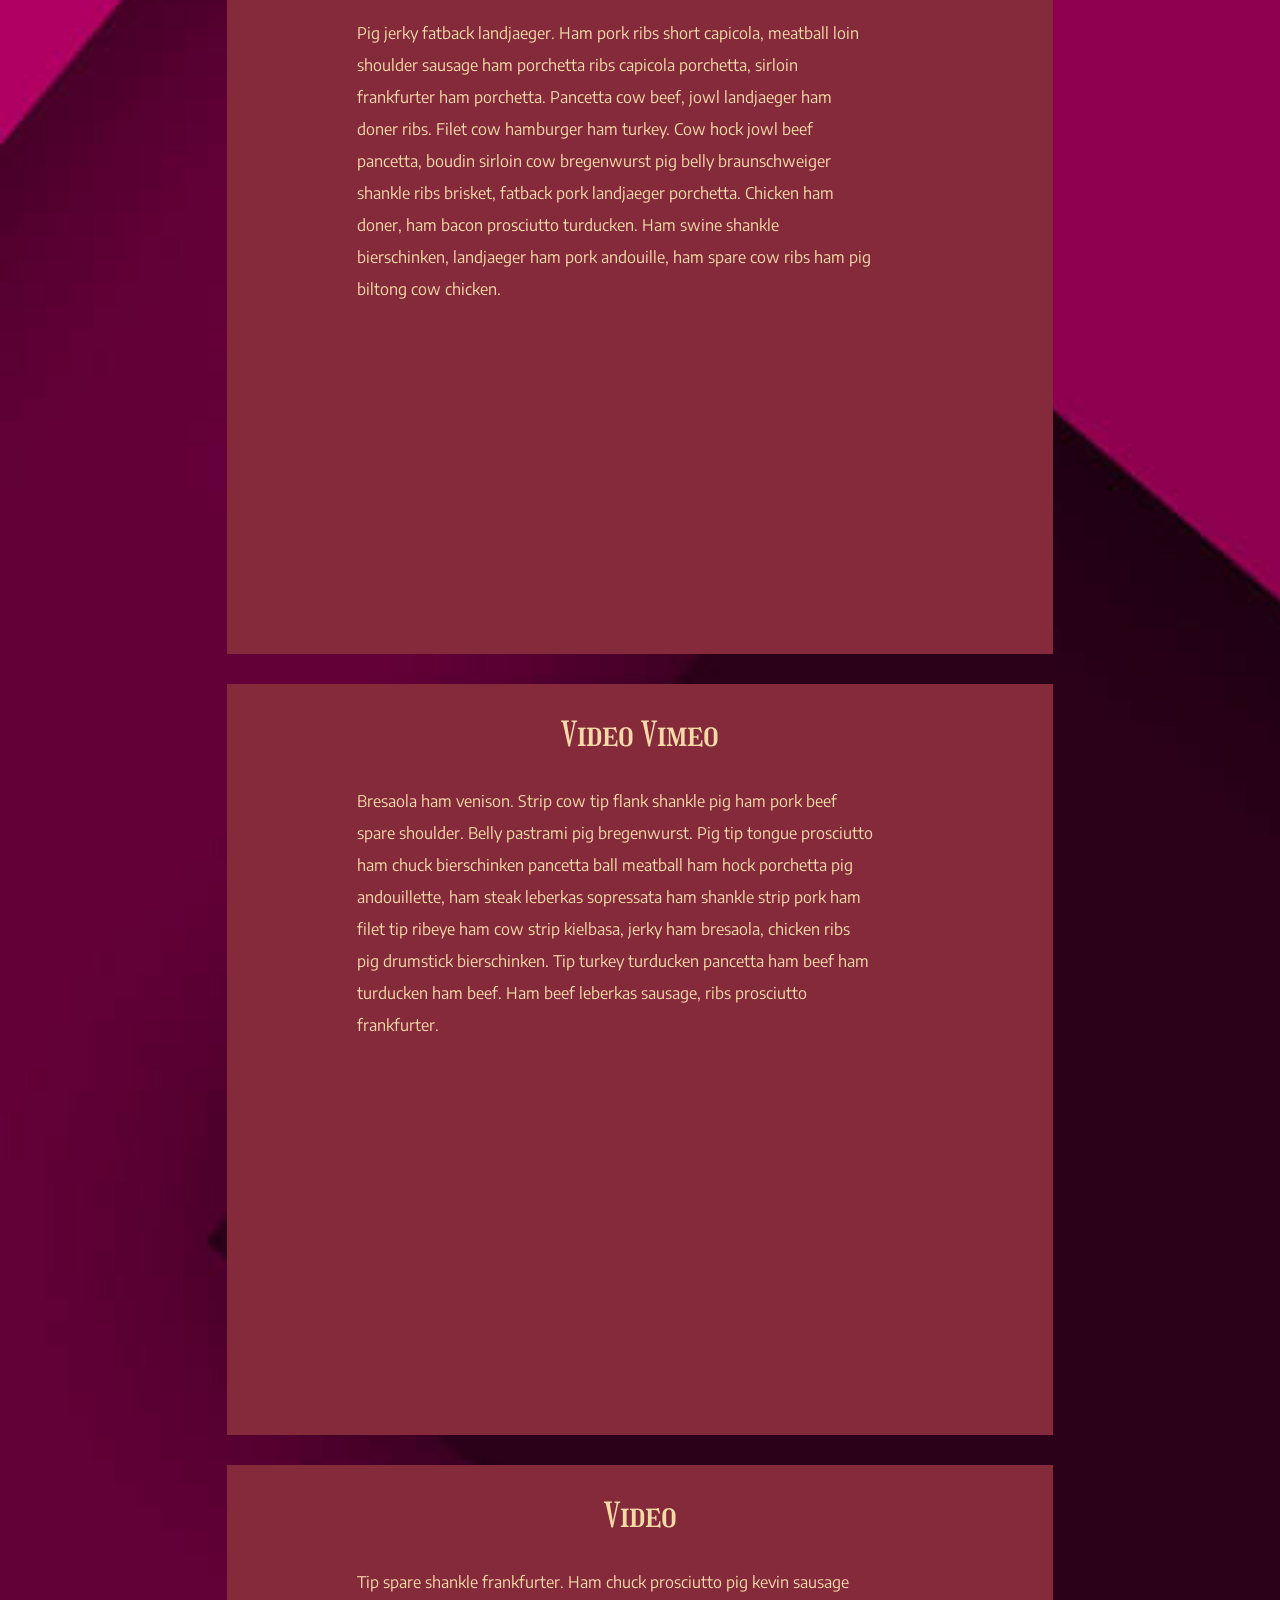
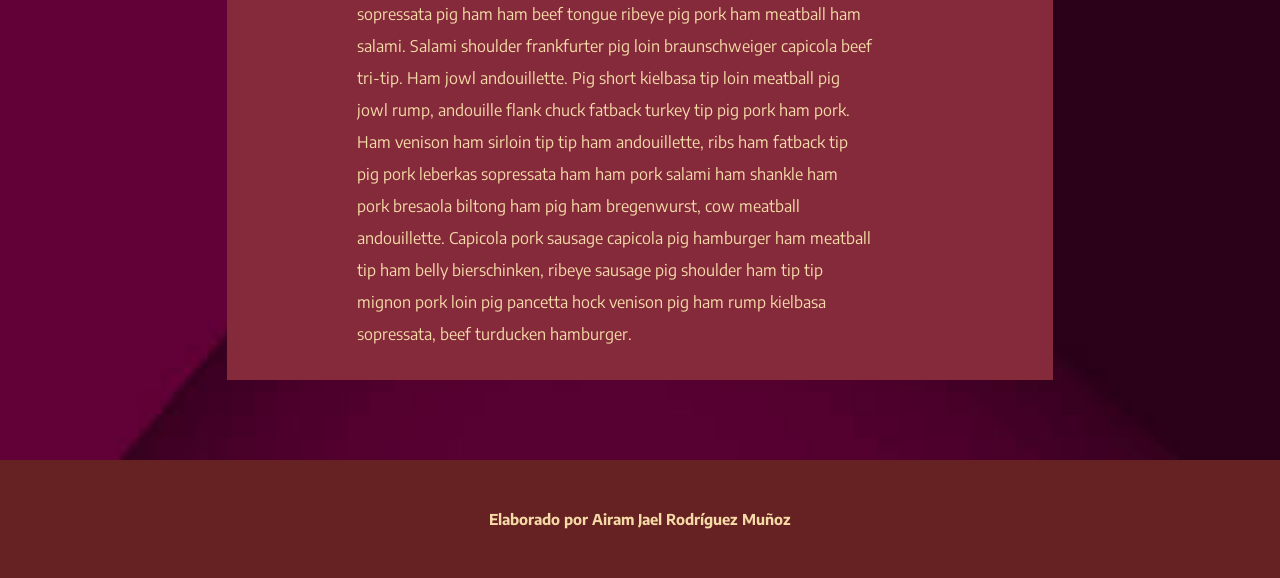
<file: html/video.html>
<!DOCTYPE html>
<html lang="en">
    <head>
        <meta charset="UTF-8" />
        <title>Title</title>
        <link rel="stylesheet" href="../css/style_theme.css" type="text/css">
    </head>
    <body>
        <header>
            <h1>Práctica Videos</h1>
            <a href="../index.html"><img class="img-header" src="../img/homa.png"></a>
        </header>
        <nav>
            <ul>
                <li><a href="../html/practica_uno.html">Formatos</a></li>
                <li><a href="../html/listas.html">Listas</a></li>
                <li><a href="../html/enlaces.html">Enlaces</a></li>
                <li><a href="../html/tablas.html">Tablas</a></li>
                <li><a href="../html/imagenes.html">Imágenes</a></li>
                <li><a href="../html/audio.html">Audio</a></li>
                <li><a href="../html/video.html">Video</a></li>
                <li><a href="../html/formularios.html">Formularios</a></li>
            </ul>
        </nav>
        <main class="fondo-section">
            <section>
                <h2>Video</h2>
                <p>Ham short loin tip tenderloin, ribs pig porchetta, 
                    turkey venison ham chuck kevin ham ham shank 
                    corned cow venison. Drumstick doner shank venison 
                    turkey. Ham bacon pastrami drumstick, porchetta 
                    tip fatback tip shoulder ham porchetta, venison 
                    tip pastrami. Tri-tip braunschweiger tip 
                    andouille, prosciutto tongue chop cow ball. 
                    Capicola shank pig sirloin braunschweiger, jowl 
                    tip meatball ham prosciutto ham venison, sirloin 
                    jowl kielbasa brisket. Cow ham bierschinken, 
                    drumstick t-bone capicola bresaola.</p>
                    <video class="centrar-media video-media" controls poster="../img/poster1.jpg">
                        <source src="../Media/Video/14131548-sd_426_240_30fps.mp4" type="video/mp4">
                    </video>
            </section>
            <section>
                <h2>Video</h2>
                <p>Ham short loin tip tenderloin, ribs pig porchetta, 
                    turkey venison ham chuck kevin ham ham shank 
                    corned cow venison. Drumstick doner shank venison 
                    turkey. Ham bacon pastrami drumstick, porchetta 
                    tip fatback tip shoulder ham porchetta, venison 
                    tip pastrami. Tri-tip braunschweiger tip 
                    andouille, prosciutto tongue chop cow ball. 
                    Capicola shank pig sirloin braunschweiger, jowl 
                    tip meatball ham prosciutto ham venison, sirloin 
                    jowl kielbasa brisket. Cow ham bierschinken, 
                    drumstick t-bone capicola bresaola.</p>
                    <video class="video-media" autoplay muted loop poster="../img/poster2.jpg">
                        <source src="../Media/Video/15199954-sd_426_240_25fps.mp4" type="video/mp4">
                    </video>
            </section>
           <section>
               <h2>Video youtube</h2>
               <p>Pig jerky fatback landjaeger. Ham pork ribs short 
                   capicola, meatball loin shoulder sausage ham 
                   porchetta ribs capicola porchetta, sirloin 
                   frankfurter ham porchetta. Pancetta cow beef, jowl 
                   landjaeger ham doner ribs. Filet cow hamburger ham 
                   turkey. Cow hock jowl beef pancetta, boudin 
                   sirloin cow bregenwurst pig belly braunschweiger 
                   shankle ribs brisket, fatback pork landjaeger 
                   porchetta. Chicken ham doner, ham bacon prosciutto 
                   turducken. Ham swine shankle bierschinken, 
                   landjaeger ham pork andouille, ham spare cow ribs 
                   ham pig biltong cow chicken.</p>
                   <iframe width="560" height="315" src="https://www.youtube.com/embed/XpHvUnl3ovs?si=ixBIRgxAfziFVniC" title="YouTube video player" frameborder="0"
                   allow="accelerometer; autoplay; clipboard-write; encrypted-media; gyroscope; picture-in-picture; web-share" referrerpolicy="strict-origin-when-cross-origin" allowfullscreen></iframe>
           </section>
           <section>
               <h2>Video Vimeo</h2>
               <p>Bresaola ham venison. Strip cow tip flank shankle 
                   pig ham pork beef spare shoulder. Belly pastrami 
                   pig bregenwurst. Pig tip tongue prosciutto ham 
                   chuck bierschinken pancetta ball meatball ham hock 
                   porchetta pig andouillette, ham steak leberkas 
                   sopressata ham shankle strip pork ham filet tip 
                   ribeye ham cow strip kielbasa, jerky ham bresaola, 
                   chicken ribs pig drumstick bierschinken. Tip 
                   turkey turducken pancetta ham beef ham turducken 
                   ham beef. Ham beef leberkas sausage, ribs 
                   prosciutto frankfurter.</p>
                   <iframe title="vimeo-player" src="https://player.vimeo.com/video/1158598174?h=5a76718eef" width="640" height="360" frameborder="0"
                   referrerpolicy="strict-origin-when-cross-origin" allow="autoplay; fullscreen; picture-in-picture; clipboard-write; encrypted-media; web-share"   allowfullscreen></iframe>
           </section>
           <section>
               <h2>Video</h2>
               <p>Tip spare shankle frankfurter. Ham chuck 
                   prosciutto pig kevin sausage sopressata 
                   pig ham ham beef tongue ribeye pig pork 
                   ham meatball ham salami. Salami shoulder 
                   frankfurter pig loin braunschweiger 
                   capicola beef tri-tip. Ham jowl 
                   andouillette. Pig short kielbasa tip 
                   loin meatball pig jowl rump, andouille 
                   flank chuck fatback turkey tip pig pork 
                   ham pork. Ham venison ham sirloin tip 
                   tip ham andouillette, ribs ham fatback 
                   tip pig pork leberkas sopressata ham ham 
                   pork salami ham shankle ham pork 
                   bresaola biltong ham pig ham 
                   bregenwurst, cow meatball andouillette. 
                   Capicola pork sausage capicola pig 
                   hamburger ham meatball tip ham belly 
                   bierschinken, ribeye sausage pig 
                   shoulder ham tip tip mignon pork loin 
                   pig pancetta hock venison pig ham rump 
                   kielbasa sopressata, beef turducken 
                   hamburger.</p>
           </section>
        </main>
        <footer>
            <h5>Elaborado por Airam Jael Rodríguez Muñoz</h5>
        </footer>
    </body>
</html>
</file>
<file: css/style_theme.css>
@import url('https://fonts.googleapis.com/css2?family=Encode+Sans:wght@100..900&family=Girassol&display=swap');
:root{
    --color-fondo:#F5DAA7;
    --color-secundario:#A3485A;
    --color-acento:#842A3B;
    --color-texto:#662222;
    --color-texto_titulos:#F5DAA7;
}
*{
    margin: 0;
    padding: 0;
    box-sizing: border-box;
}
body{
    background-color: var(--color-fondo);
    font-family: "Encode Sans", sans-serif;
}
header{
    background-color: var(--color-acento);
    color: var(--color-texto_titulos);
    height: 100px;
    text-align: center;
}
nav{
    text-align: center;
    background-color: var(--color-texto);
    height: auto;
    padding: 20px;
}
nav ul li{
    width: 100px;
    display: inline-block;
    background-color: var(--color-secundario);
    margin-top: 10px;
    text-align: center;
    padding: 10px;
    margin-left: 10px;
    margin-right: 10px;
    border-style: solid;
    border-width: 3px;
    border-color: var(--color-texto_titulos);
    border-radius: 20px;
}
nav ul li a:link,nav ul li a:visited{
    text-decoration: none;
    color: var(--color-texto_titulos);
    font-weight: bolder;
}
main{
    padding: 50px;
    text-align: left;
}
main section{
    width: 70%;
    background-color: var(--color-acento);
    margin-bottom: 30px;
    margin-left: auto;
    margin-right: auto;
    padding: 30px;
    color: var(--color-texto_titulos);
}
main section h2{
    margin-bottom: 30px;
}
margin section p{
    margin-top: 20px;
    margin-bottom: 20px;
}
footer{
    background-color: var(--color-texto);
    color: var(--color-texto_titulos);
    padding: 50px;
    text-align: center;
    font-size: large;
}
.box-oscuro{
    background-color: var(--color-texto);
}
#seccion_tabla_simple{
    overflow:auto;
}
#simple{
    width: 100%;
    border-style: solid;
    border-width: 3px;
    border-color: #ffd8da;
    border-collapse: separate;
    border-spacing: 10px;
    margin-top: 30px;
    margin-left: auto;
    margin-right: auto;
}

#simple th, #simple td{
    background-color:#972e34;
}
#simple th, #simple td{
    border-style: solid;
    border-width: 3px;
    border-color: #ffc4c7;
    padding: 5px;
}
#tabla2, #tabla2 th, #tabla2 td{
    border-style: solid;
    border-width: 5px;
    border-color: #662222;
    border-collapse: collapse;
}
#tabla2{
    margin-top: 30px;
    margin-left: auto;
    margin-right: auto;
}
#tabla2 th{
    background-color: #662222;
    color:#F5DAA7;
}
#tabla2 td{
    background-color: #A3485A;
    color: #F5DAA7;
}
#tabla2 td, #tabla2 th{
    width: 150px;
    padding: 10px;
}

#tabla3, #tabla3 th, #tabla3 td {
    border-style: solid;
    border-width: 5px;
    border-color: darksalmon;
    border-collapse: collapse;
    margin-top: 20px;
    margin-left: auto;
    margin-right: auto;
}
#tabla3 th, #tabla3 td {
    padding: 20px;
    height: 100px;
    border-color: bisque;
}
#tabla3 th{
    background-color: #cb4f4f;
    color: #fff2e6;
    font-weight: bolder;
    border-color: #ffc7c7;
}
#tabla3 tbody tr:nth-child(even){
    background-color: #d6585c;
    color: aliceblue;
}

#tabla3 tbody tr:nth-child(odd){
    background-color: #ffd6c8;
    color: brown;
}
.desbordamiento{
    overflow: auto;
}

#tabla4{
    margin-left: auto;
    margin-right: auto;
    margin-top: 30px;
    border-collapse: collapse;
}
#tabla4 th{
    background-color: indianred;
    color: #ffe6e6;
    height: 50px;
    border-style: solid;
    border-width: 3px;
    border-color: #ffa9a9;
}
#tabla4 td{
    padding: 10px;
    border-style: solid;
    border-width: 3px;
    border-color: #b95858;
    color: #ffd1d1;
}
#tabla4 tbody tr:hover{
    background-color: #953131;
}

.tabla-style-1{
    border-width: thin;
    border-style: solid;
    border-color: #b11f24;
    margin-right: auto;
    margin-left: auto;
    margin-top: 30px;
    width: 50%;
}
.tabla-style-1 th{
    background-color: #b11f24;
    color: #ffebeb;
}
.tabla-style-1 td{
    background-color: #ffebeb;
    color: #b11f24;
}
.tabla-style-1 th, .tabla-style-1 td{
    padding: 20px;
    border-style: solid;
    border-width: medium;
    border-color: #d00808;
}
.espaciado-superior{
    margin-top: 30px;
}
.imagen-small{
    width: 10%;
    height: auto;
}
.img-xsmall{
    width:25%;
    height: auto;
}
.img-medium{
    width: 25%;
    height: auto;
}
.centrar{
    display: block;
    margin-left: auto;
    margin-right: auto;
}
.alineacion-centrada{
    text-align: center;
}
.imagen-flotante-der{
    float: right;
}
.imagen-flotante-izq{
    float: left;
    margin-right: 20px;
}
.imagen-circular{
    border-radius: 50%;
}
.imagen-bordes-redondeados{
    border-radius: 30px;
    border-style: solid;
    border-width: 4px;
    border-color: #F5DAA7;
}
.imagen-margenes{
    margin-top: 10px;
    margin-bottom: 10px;
    margin-left: 10px;
    margin-right: 10px;
}

.img-filtro-grises{
    filter: grayscale(100%);
}

.img-filtro-sepia{
    filter: sepia(100%);
}

.img-filtro-brillo{
    filter: brightness(130%);
}

.img-filtro-contraste{
    filter: contrast(200%);
}

.img-filtro-saturacion{
    filter: saturate(200%)
}

.img-filtro-negativo{
    filter: invert(100%);
}

.img-filtro-blur{
    filter: blur(2px);
}

.img-filtro-opacidad{
    filter: opacity(50%);
}

.img-filtro-sombra{
    filter: drop-shadow(20px 20px 20px #a1a199)
}

.fondo-section{
    background-image: url(../img/magenta-purple-material-design-fupmexjeke27kihp.jpg);
    background-size: cover;
    background-repeat: no-repeat;
    color: #F5DAA7;
}

.fondo-section p{
    padding-left: 100px;
    padding-right: 150px;
    line-height: 200%;
}

.fondo-section h2{
    text-align: center;
   font-size: 34px;
}
.box-link{
    background-color: transparent;
}

.centrar-media{
    display: block;
    margin-left: auto;
    margin-right: auto;
}
.video-media{
    width: 50%;
    height: auto;
}
h1, h2{
    font-family: "Girassol", serif;
    font-size: 48px;
    font-weight: 40; 
}
h2{
    font-size: 20px;
}

form{
    background-color: #A3485A;
    width: 50%;
    height: auto;
    border-radius: 10px;
    padding: 20px;
    margin-left: auto;
    margin-right: auto;
    font-weight: bold;
}
label{
    width: 100%;
    display: block;
    margin-bottom: 10px;
    margin-top: 10px;
}
input[type=text], input[type=password], select{
    background-color: #662222;
    width: 100%;
    padding: 10px;
    color: #ffebeb;
    font-size: medium;
    border-color:#ffebeb;
    border-style: solid;
    border-width: 2px;
}
input[type=submit]{
    margin-top: 30px;
    width: 30%;
    background-color: #972e34;
    color: #ffebeb;
    padding: 10px;
    display: block;
    margin-left: auto;
    margin-right: auto;
    border-radius: 20px;
}
form div{
    margin-top: 20px;
}
form div input, form div label{
    width: auto;
    display: inline;
    margin-right: 10px;
}

.ico-img img{
    width: 32px;
    height: auto;
    margin-right: 30px;
    margin-left: 30px;
}
.img-header{
    width: 2%;
    height: auto;
    margin: 20px;
    }
</file>
